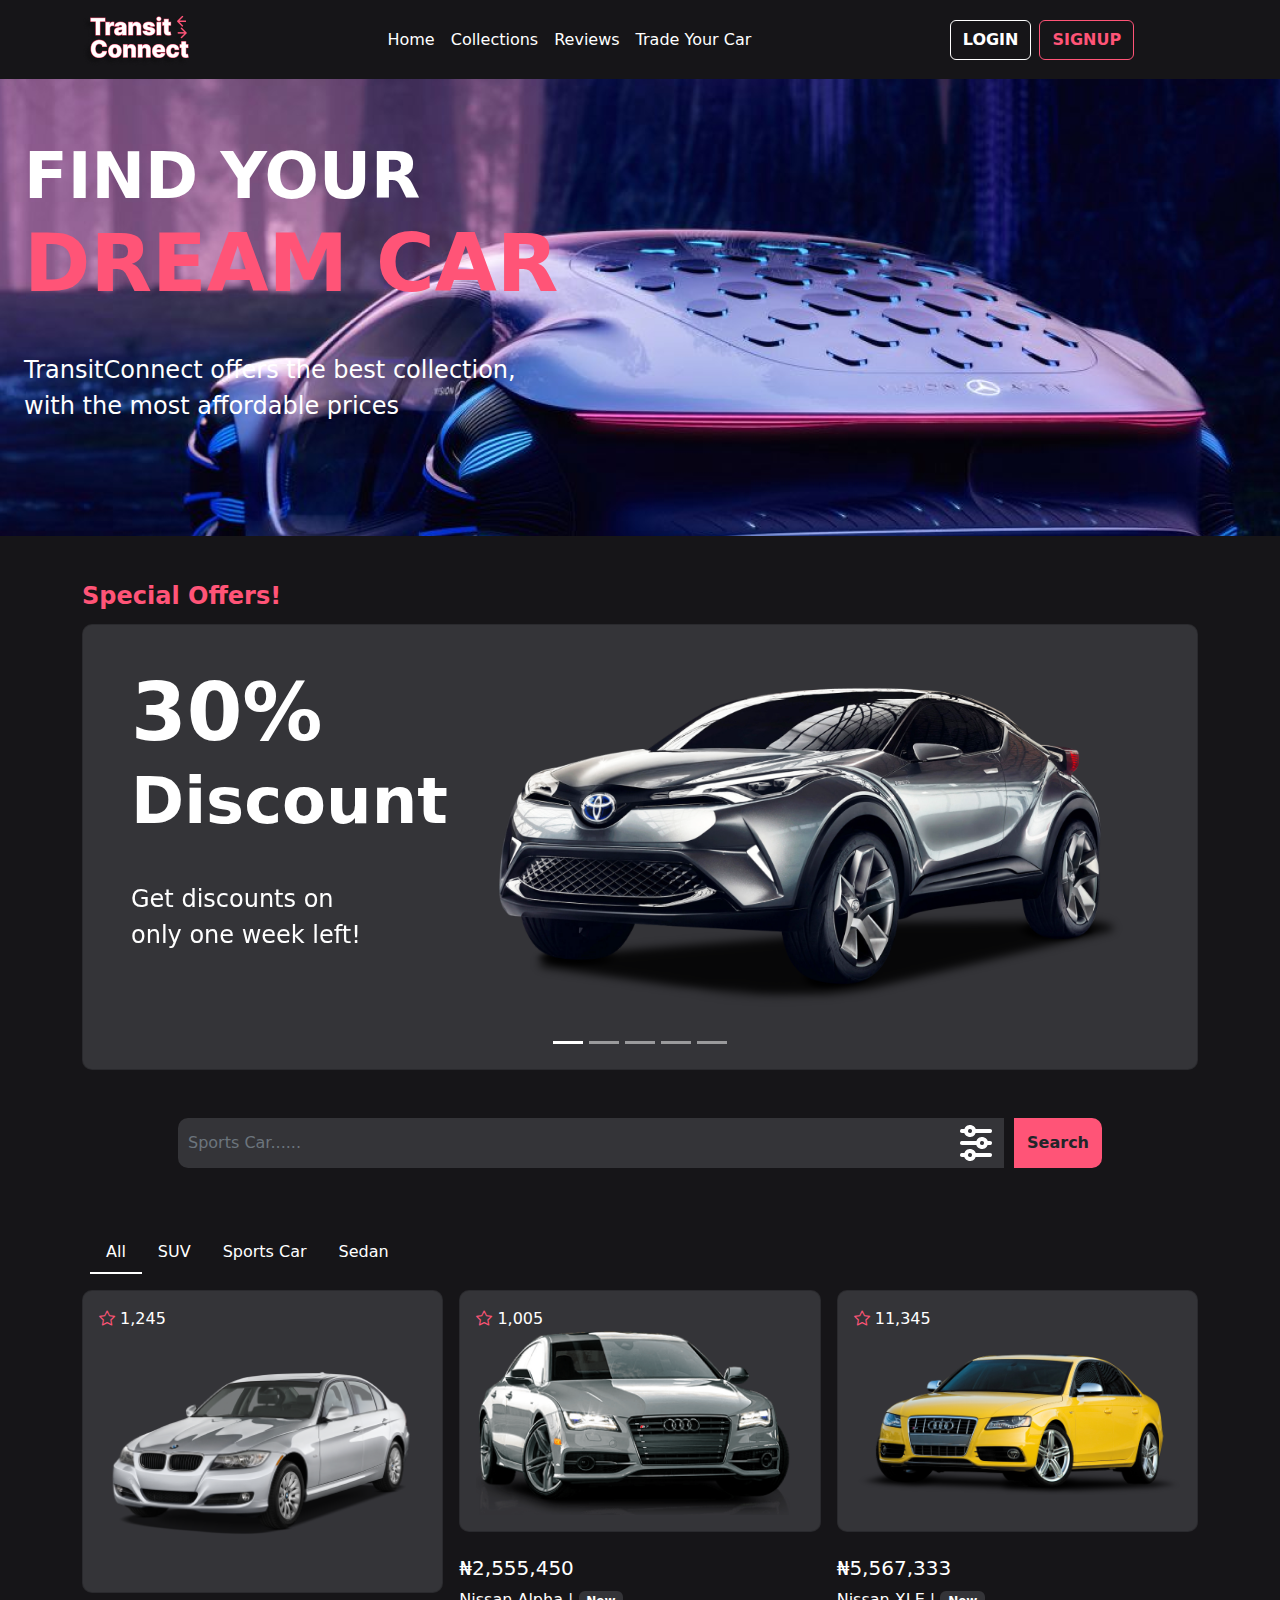
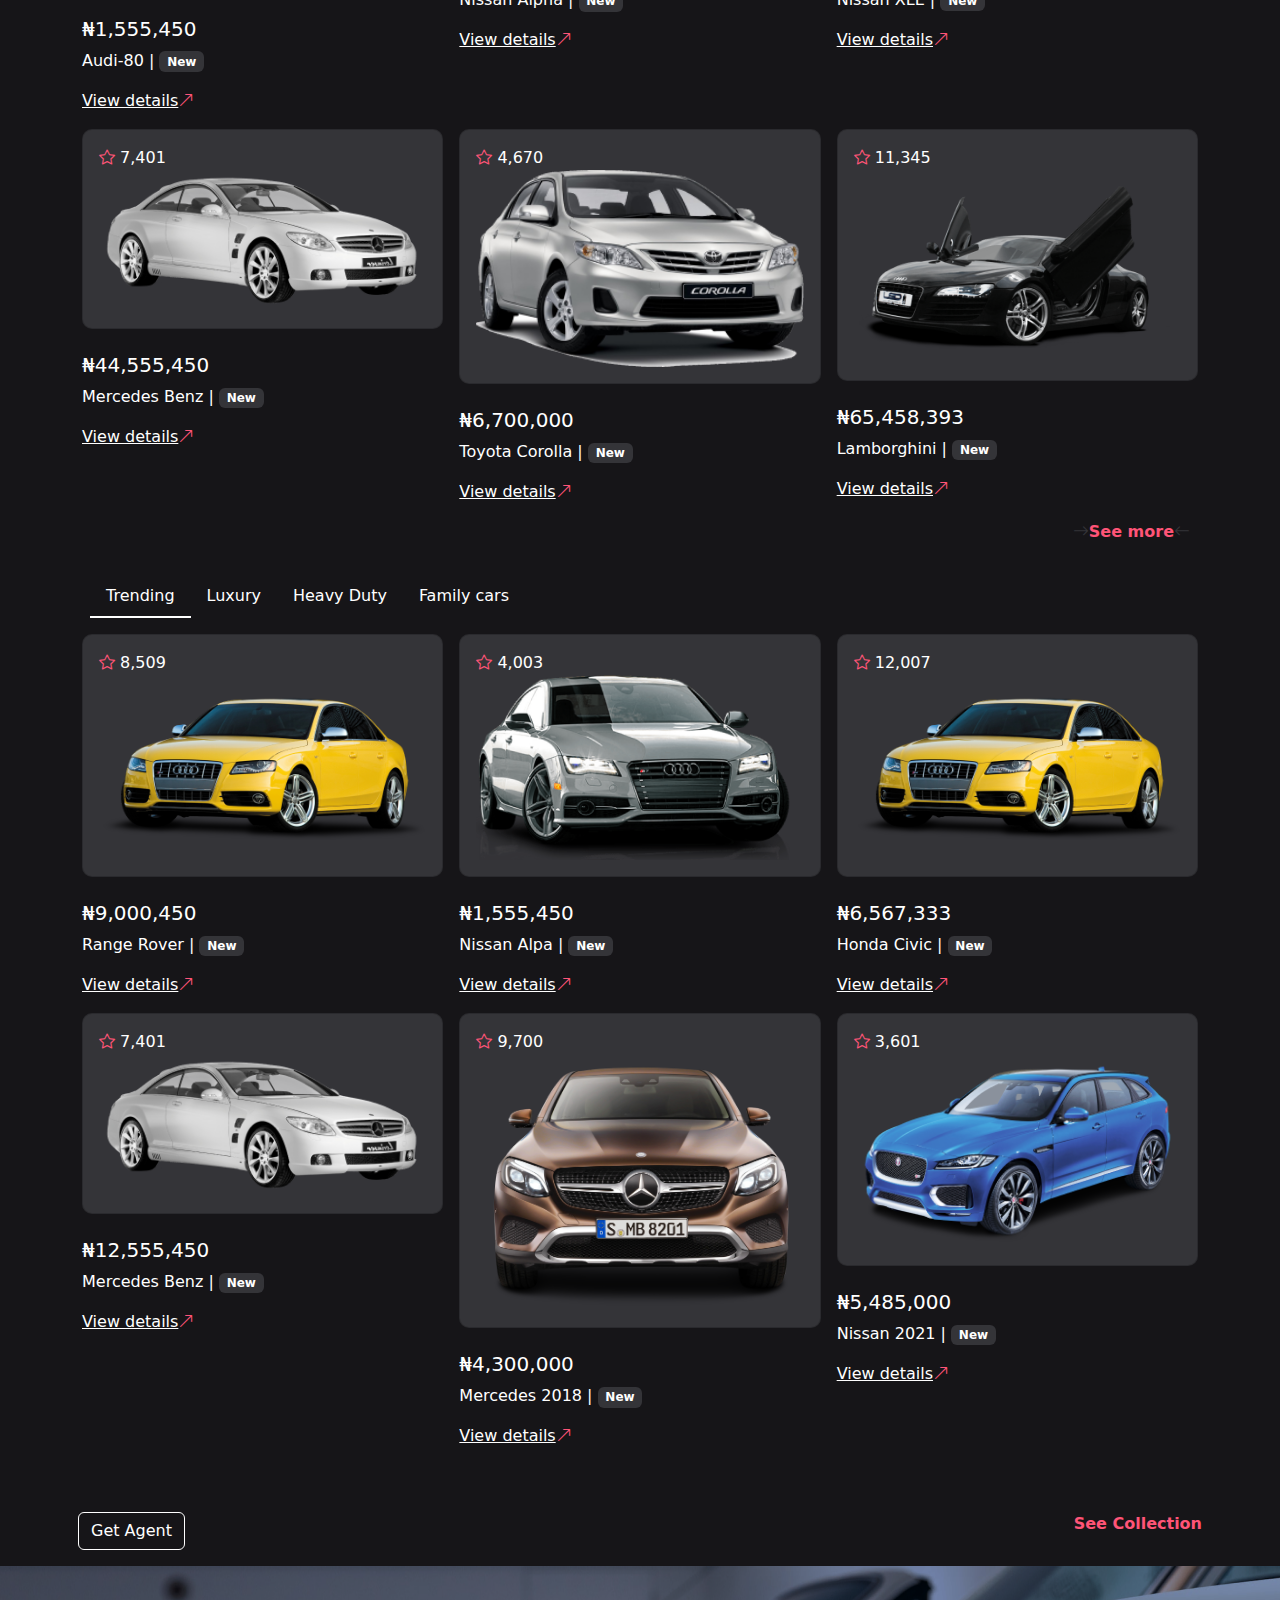
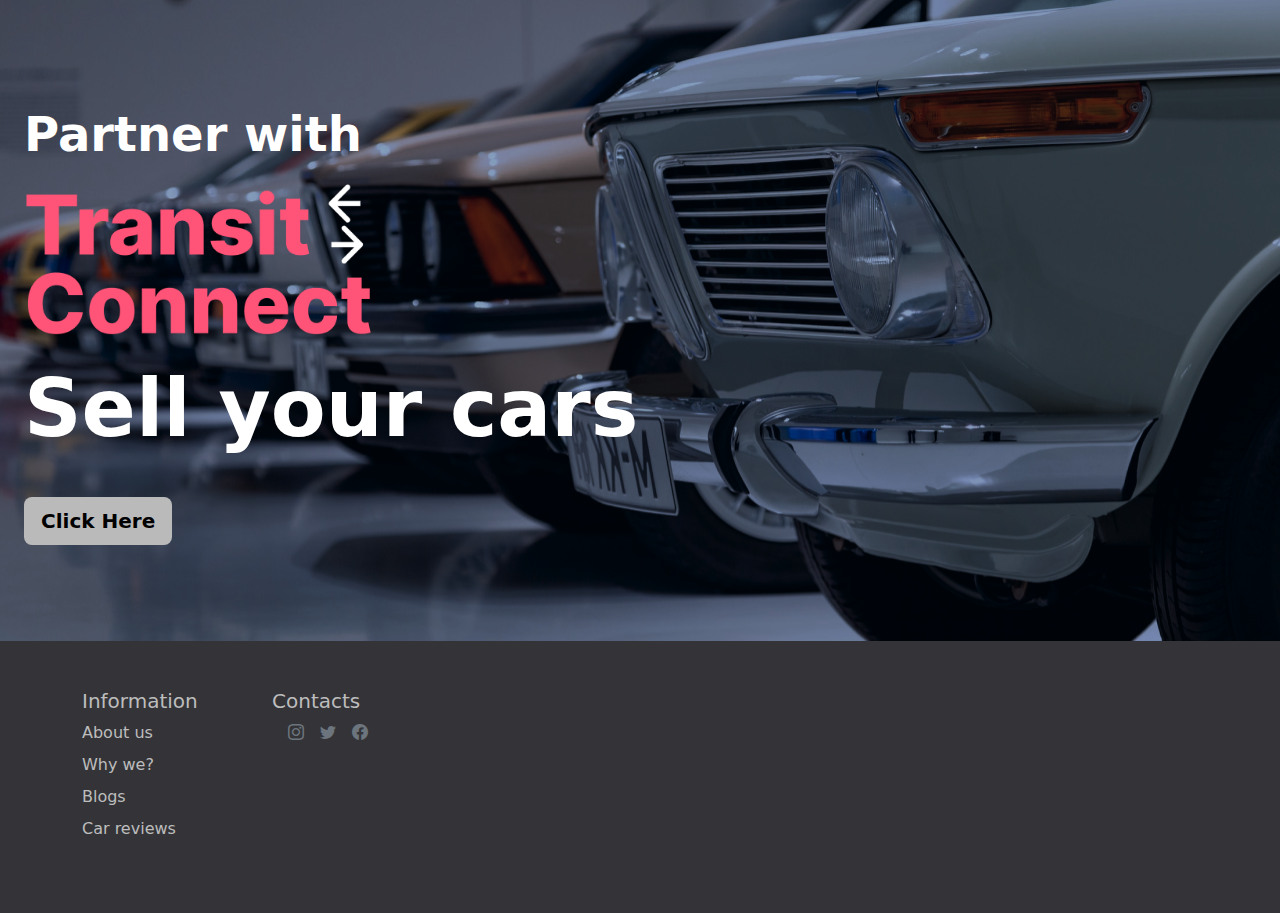
<file: index.html>
<!DOCTYPE html>
<html lang="en">

<head>
    <meta charset="UTF-8">
    <meta http-equiv="X-UA-Compatible" content="IE=edge">
    <meta name="viewport" content="width=device-width, initial-scale=1.0">
    <link href="assets/dist/css/bootstrap.min.css" rel="stylesheet" />
    <script src="assets/dist/js/bootstrap.bundle.min.js"></script>
    <link rel="icon" href="./assets/static/images/logo.png">
    <link rel="stylesheet" href="https://cdn.jsdelivr.net/npm/bootstrap-icons@1.10.2/font/bootstrap-icons.css">
    <link rel="stylesheet" href="./assets/style.css">
    <title>Transit Connect | Landing Page</title>
</head>

<body>

    <div class="header">
        <nav class="navbar navbar-expand-lg navbar-dark fixed-top" aria-label="Offcanvas navbar large">
            <div class="container">
                <div class="navbar-brand"><img src="./assets/static/images/logo.png" alt=""></div>
                <button class="navbar-toggler" type="button" data-bs-toggle="offcanvas"
                    data-bs-target="#offcanvasNavbar2" aria-controls="offcanvasNavbar2">
                    <span class="navbar-toggler-icon"></span>
                </button>
                <div class="offcanvas offcanvas-end" tabindex="-1" id="offcanvasNavbar2"
                    aria-labelledby="offcanvasNavbar2Label">
                    <div class="offcanvas-header">
                        <h5 class="offcanvas-title" id="offcanvasNavbar2Label">Transit Connect</h5>
                        <button type="button" class="btn-close btn-close-white" data-bs-dismiss="offcanvas"
                            aria-label="Close"></button>
                    </div>
                    <div class="offcanvas-body">
                        <ul class="navbar-nav justify-content-md-center flex-grow-1 pe-3">
                            <li class="nav-item">
                                <a class="nav-link" href="#">Home</a>
                            </li>
                            <li class="nav-item">
                                <a class="nav-link" href="#">Collections</a>
                            </li>
                            <li class="nav-item">
                                <a class="nav-link" href="#">Reviews</a>
                            </li>
                            <li class="nav-item">
                                <a class="nav-link" href="#">Trade Your Car</a>
                            </li>
                        </ul>
                        <div class="col-md-3 d-flex mt-3 mt-lg-0 text-end">
                            <button type="button" class="btn white-outline me-2 fw-bold">LOGIN</button>
                            <button type="button" class="btn pink-outline fw-bold">SIGNUP</button>
                        </div>
                    </div>
                </div>
            </div>
        </nav>
    </div>

    <div class="container-fluid w-100 hero col-xl-10 col-xxl-8 px-4 py-5">
        <div class="row align-items-center g-lg-5 py-5">
            <div class="col-lg-7 text-center text-lg-start">
                <h1 class="display-3 fw-bold lh-1 mb-3 mt-5">FIND YOUR</h1>
                <h1 class="display-1 fw-bold lh-1 mb-3 pink">DREAM CAR</h1>
                <p class="col-lg-10 fs-4 mt-5">TransitConnect offers the best collection,<br>with the most affordable
                    prices</p>
            </div>

            <!-- <div class="col-md-10 mx-auto col-lg-5"></div> -->

        </div>
    </div>

    <div class="container">
        <h4 class="fw-bold lh-1 mb-3 pink mt-5">Special Offers!</h4>

        <div id="carouselExampleIndicators" class="carousel slide" data-bs-ride="true">
            <div class="carousel-indicators">
                <button type="button" data-bs-target="#carouselExampleIndicators" data-bs-slide-to="0" class="active"
                    aria-current="true" aria-label="Slide 1"></button>
                <button type="button" data-bs-target="#carouselExampleIndicators" data-bs-slide-to="1"
                    aria-label="Slide 2"></button>
                <button type="button" data-bs-target="#carouselExampleIndicators" data-bs-slide-to="2"
                    aria-label="Slide 3"></button>
                <button type="button" data-bs-target="#carouselExampleIndicators" data-bs-slide-to="3"
                    aria-label="Slide 4"></button>
                <button type="button" data-bs-target="#carouselExampleIndicators" data-bs-slide-to="4"
                    aria-label="Slide 5"></button>
            </div>
            <div class="carousel-inner">
                <div class="carousel-item active">
                    <div class="card card-body card-container p-5">
                        <div class="row">
                            <div class="col-sm-4">
                                <h1 class="display-1 fw-bold lh-1 mb-3">30%</h1>
                                <h1 class="display-3 fw-bold lh-1 mb-3">Discount</h1>
                                <p class="col-lg-10 fs-4 mt-5">Get discounts on<br> only one week left!</p>
                            </div>
                            <div class="col-sm-8"> <img src="./assets/static/images/image 1.png" class="d-block w-100"
                                    alt="..."></div>
                        </div>
                    </div>
                </div>
                <div class="carousel-item">
                    <div class="card card-body card-container p-5">
                        <div class="row">
                            <div class="col-sm-4">
                                <h1 class="display-1 fw-bold lh-1 mb-3">30%</h1>
                                <h1 class="display-3 fw-bold lh-1 mb-3">Discount</h1>
                                <p class="col-lg-10 fs-4 mt-5">Get discounts on<br> only one week left!</p>
                            </div>
                            <div class="col-sm-8"> <img src="./assets/static/images/image 1.png" class="d-block w-100"
                                    alt="..."></div>
                        </div>
                    </div>
                </div>
                <div class="carousel-item">
                    <div class="card card-body card-container p-5">
                        <div class="row">
                            <div class="col-sm-4">
                                <h1 class="display-1 fw-bold lh-1 mb-3">30%</h1>
                                <h1 class="display-3 fw-bold lh-1 mb-3">Discount</h1>
                                <p class="col-lg-10 fs-4 mt-5">Get discounts on<br> only one week left!</p>
                            </div>
                            <div class="col-sm-8"> <img src="./assets/static/images/image 1.png" class="d-block w-100"
                                    alt="..."></div>
                        </div>
                    </div>
                </div>
                <div class="carousel-item">
                    <div class="card card-body card-container p-5">
                        <div class="row">
                            <div class="col-sm-4">
                                <h1 class="display-1 fw-bold lh-1 mb-3">30%</h1>
                                <h1 class="display-3 fw-bold lh-1 mb-3">Discount</h1>
                                <p class="col-lg-10 fs-4 mt-5">Get discounts on<br> only one week left!</p>
                            </div>
                            <div class="col-sm-8"> <img src="./assets/static/images/image 1.png" class="d-block w-100"
                                    alt="..."></div>
                        </div>
                    </div>
                </div>
                <div class="carousel-item">
                    <div class="card card-body card-container p-5">
                        <div class="row">
                            <div class="col-sm-4">
                                <h1 class="display-1 fw-bold lh-1 mb-3">30%</h1>
                                <h1 class="display-3 fw-bold lh-1 mb-3">Discount</h1>
                                <p class="col-lg-10 fs-4 mt-5">Get discounts on<br> only one week left!</p>
                            </div>
                            <div class="col-sm-8"> <img src="./assets/static/images/image 1.png" class="d-block w-100"
                                    alt="..."></div>
                        </div>
                    </div>
                </div>
            </div>
            <!-- <button class="carousel-control-prev" type="button" data-bs-target="#carouselExampleIndicators" data-bs-slide="prev">
              <span class="carousel-control-prev-icon" aria-hidden="true"></span>
              <span class="visually-hidden">Previous</span>
            </button>
            <button class="carousel-control-next" type="button" data-bs-target="#carouselExampleIndicators" data-bs-slide="next">
              <span class="carousel-control-next-icon" aria-hidden="true"></span>
              <span class="visually-hidden">Next</span>
            </button> -->
        </div>

        <form class="d-flex m-5 px-5" role="search">
            <!-- <input class="form-control me-2" type="search" placeholder="Sports Car......" aria-label="Search"> -->
            <!-- <span style="background-color: #343438;margin-left: -10px;" ><img class="d-block" src="./assets/static/images/Vector.png" alt=""></span>-->
            <!-- <button class="btn fw-bold" type="submit">Search</button> -->

            <input type="search" class="form-control me-2" placeholder="Sports Car......" aria-label="Search">
                <span class="input-group-text"style="background-color: #343438;margin-left: -20px; border:none; border-radius:0px" ><img class="d-block" src="./assets/static/images/Vector.png" alt=""></span>
                <button class="btn fw-bold" type="submit">Search</button>
            
            </form>

        <header class="d-flex justify-content-start py-3 px-2">
            <ul class="nav">
                <li class="nav-item"><a href="#" class="nav-link ac">All</a></li>
                <li class="nav-item"><a href="#" class="nav-link">SUV</a></li>
                <li class="nav-item"><a href="#" class="nav-link">Sports Car</a></li>
                <li class="nav-item"><a href="#" class="nav-link">Sedan</a></li>
                <!-- <li class="nav-item"><a href="#" class="nav-link">Hat</a></li> -->
            </ul>
        </header>

        <div class="row g-3">
            <div class="col-sm-4">

                <div class="card card-body card-container w-100">
                    <span><i class="bi bi-star pink"></i> 1,245</span>
                    <img class="w-100 d-block" src="./assets/static/images/1-2-car-png-picture 1.png" alt="">
                </div>

                <br>
                <h5>₦1,555,450</h5>
                <p>Audi-80 | <span class="badge">New</span></p>
                <a href="#">View details</a><i class="bi bi-arrow-up-right pink"></i>

            </div>

            <div class="col-sm-4">

                <div class="card card-body card-container w-100">
                    <span><i class="bi bi-star pink"></i> 1,005</span>
                    <img class="w-100 d-block" src="./assets/static/images/5-audi-png-car-image 1.png" alt="">
                </div>

                <br>
                <h5>₦2,555,450</h5>
                <p>Nissan Alpha | <span class="badge">New</span></p>
                <a href="#">View details</a><i class="bi bi-arrow-up-right pink"></i>

            </div>

            <div class="col-sm-4">

                <div class="card card-body card-container w-100">
                    <span><i class="bi bi-star pink"></i> 11,345</span>
                    <img class="w-100 d-block" src="./assets/static/images/9-2-car-high-quality-png 1.png" alt="">
                </div>

                <br>
                <h5>₦5,567,333</h5>
                <p>Nissan XLE | <span class="badge">New</span></p>
                <a href="#">View details</a><i class="bi bi-arrow-up-right pink"></i>

            </div>
            <div class="col-sm-4">

                <div class="card card-body card-container w-100">
                    <span><i class="bi bi-star pink"></i> 7,401</span>
                    <img class="w-100 d-block" src="./assets/static/images/5-2-car-png-pic 1.png" alt="">
                </div>

                <br>
                <h5>₦44,555,450</h5>
                <p>Mercedes Benz | <span class="badge">New</span></p>
                <a href="#">View details</a><i class="bi bi-arrow-up-right pink"></i>

            </div>

            <div class="col-sm-4">

                <div class="card card-body card-container w-100">
                    <span><i class="bi bi-star pink"></i> 4,670</span>
                    <img class="w-100 d-block"
                        src="./assets/static/images/84665-car-2017-corolla-toyota-family-download-free-image 1.png"
                        alt="">
                </div>

                <br>
                <h5>₦6,700,000</h5>
                <p>Toyota Corolla | <span class="badge">New</span></p>
                <a href="#">View details</a><i class="bi bi-arrow-up-right pink"></i>

            </div>

            <div class="col-sm-4">

                <div class="card card-body card-container w-100">
                    <span><i class="bi bi-star pink"></i> 11,345</span>
                    <img class="w-100 d-block" src="./assets/static/images/2-black-r8-audi-png-car-image 1.png" alt="">
                </div>

                <br>
                <h5>₦65,458,393</h5>
                <p>Lamborghini | <span class="badge">New</span></p>
                <a href="#">View details</a><i class="bi bi-arrow-up-right pink"></i>

            </div>
        </div>

        <div class="d-flex justify-content-end py-3 px-2"><i class="bi bi-arrow-right"></i> <a href="#"
                class="pink fw-bold text-decoration-none"> See more </a> <i class="bi bi-arrow-left"></i></div>

        <header class="d-flex justify-content-start py-3 px-2">
            <ul class="nav">
                <li class="nav-item"><a href="#" class="nav-link ac">Trending</a></li>
                <li class="nav-item"><a href="#" class="nav-link">Luxury</a></li>
                <li class="nav-item"><a href="#" class="nav-link">Heavy Duty</a></li>
                <li class="nav-item"><a href="#" class="nav-link">Family cars</a></li>
                <!-- <li class="nav-item"><a href="#" class="nav-link">Hat</a></li> -->
            </ul>
        </header>

        <div class="row g-3">
            <div class="col-sm-4">

                <div class="card card-body card-container w-100">
                    <span><i class="bi bi-star pink"></i> 8,509</span>
                    <img class="w-100 d-block" src="./assets/static/images/9-2-car-high-quality-png 1.png" alt="">
                </div>

                <br>
                <h5>₦9,000,450</h5>
                <p>Range Rover | <span class="badge">New</span></p>
                <a href="#">View details</a><i class="bi bi-arrow-up-right pink"></i>

            </div>

            <div class="col-sm-4">

                <div class="card card-body card-container w-100">
                    <span><i class="bi bi-star pink"></i> 4,003</span>
                    <img class="w-100 d-block" src="./assets/static/images/5-audi-png-car-image 1.png" alt="">
                </div>

                <br>
                <h5>₦1,555,450</h5>
                <p>Nissan Alpa | <span class="badge">New</span></p>
                <a href="#">View details</a><i class="bi bi-arrow-up-right pink"></i>

            </div>

            <div class="col-sm-4">

                <div class="card card-body card-container w-100">
                    <span><i class="bi bi-star pink"></i> 12,007</span>
                    <img class="w-100 d-block" src="./assets/static/images/9-2-car-high-quality-png 1.png" alt="">
                </div>

                <br>
                <h5>₦6,567,333</h5>
                <p>Honda Civic | <span class="badge">New</span></p>
                <a href="#">View details</a><i class="bi bi-arrow-up-right pink"></i>

            </div>
            <div class="col-sm-4">

                <div class="card card-body card-container w-100">
                    <span><i class="bi bi-star pink"></i> 7,401</span>
                    <img class="w-100 d-block" src="./assets/static/images/5-2-car-png-pic 1.png" alt="">
                </div>

                <br>
                <h5>₦12,555,450</h5>
                <p>Mercedes Benz | <span class="badge">New</span></p>
                <a href="#">View details</a><i class="bi bi-arrow-up-right pink"></i>

            </div>

            <div class="col-sm-4">

                <div class="card card-body card-container w-100">
                    <span><i class="bi bi-star pink"></i> 9,700</span>
                    <img class="w-100 d-block" src="./assets/static/images/car-9304 2-1.png" alt="">
                </div>

                <br>
                <h5>₦4,300,000</h5>
                <p>Mercedes 2018 | <span class="badge">New</span></p>
                <a href="#">View details</a><i class="bi bi-arrow-up-right pink"></i>

            </div>

            <div class="col-sm-4">

                <div class="card card-body card-container w-100">
                    <span><i class="bi bi-star pink"></i> 3,601</span>
                    <img class="w-100 d-block" src="./assets/static/images/car-9312 1.png" alt="">
                </div>

                <br>
                <h5>₦5,485,000</h5>
                <p>Nissan 2021 | <span class="badge">New</span></p>
                <a href="#">View details</a><i class="bi bi-arrow-up-right pink"></i>

            </div>
        </div>

        <div class="row mt-5">
            <div class="col-sm-6 d-flex justify-content-start py-3 px-2">
                <a href="#" class="btn white-outline">Get Agent</a>
            </div>
            <div class="col-sm-6 d-flex justify-content-end py-3 px-2"><a href="#"
                    class="pink fw-bolder text-decoration-none">See Collection</a></div>
        </div>
    </div>

    <div class="container-fluid w-100 bt-hero col-xl-10 col-xxl-8 px-4 py-5">
        <div class="row align-items-center g-lg-5 py-5">
            <div class="col-lg-7 text-center text-lg-start">
                <h1 class="display-5 fw-bold lh-1 mb-3 mt-5">Partner with</h1>
                <img src="./assets/static/images/logo (2).png" class="logo-2 d-block" alt="">
                <h1 class="display-1 fw-bold lh-1 mb-5 mt-3">Sell your cars</h1>
                <a href="#" class="btn btn-lg n-b fw-bolder">Click Here</a>
            </div>

            <!-- <div class="col-md-10 mx-auto col-lg-5"></div> -->

        </div>
    </div>

    <footer class="py-5">
        <div class="container">
            <div class="row">
                <div class="col-6 col-md-2 mb-3">
                    <h5>Information</h5>
                    <ul class="nav flex-column">
                        <li class="nav-item mb-2"><a href="#" class="nav-link p-0">About us</a></li>
                        <li class="nav-item mb-2"><a href="#" class="nav-link p-0">Why we?</a></li>
                        <li class="nav-item mb-2"><a href="#" class="nav-link p-0">Blogs</a></li>
                        <li class="nav-item mb-2"><a href="#" class="nav-link p-0">Car reviews</a></li>
                    </ul>
                </div>

                <div class="col-6 col-md-2 mb-3">
                    <h5>Contacts</h5>
                    <ul class="list-unstyled d-flex">
                        <li class="ms-3"><a class="p-0" href="#"><i class="bi bi-instagram text-secondary"></i></a></li>
                        <li class="ms-3"><a class="p-0" href="#"><i class="bi bi-twitter text-secondary"></i></li>
                        <li class="ms-3"><a class="p-0" href="#"><i class="bi bi-facebook text-secondary"></i></li>
                    </ul>
                </div>
            </div>
        </div>
    </footer>
</body>

</html>
</file>
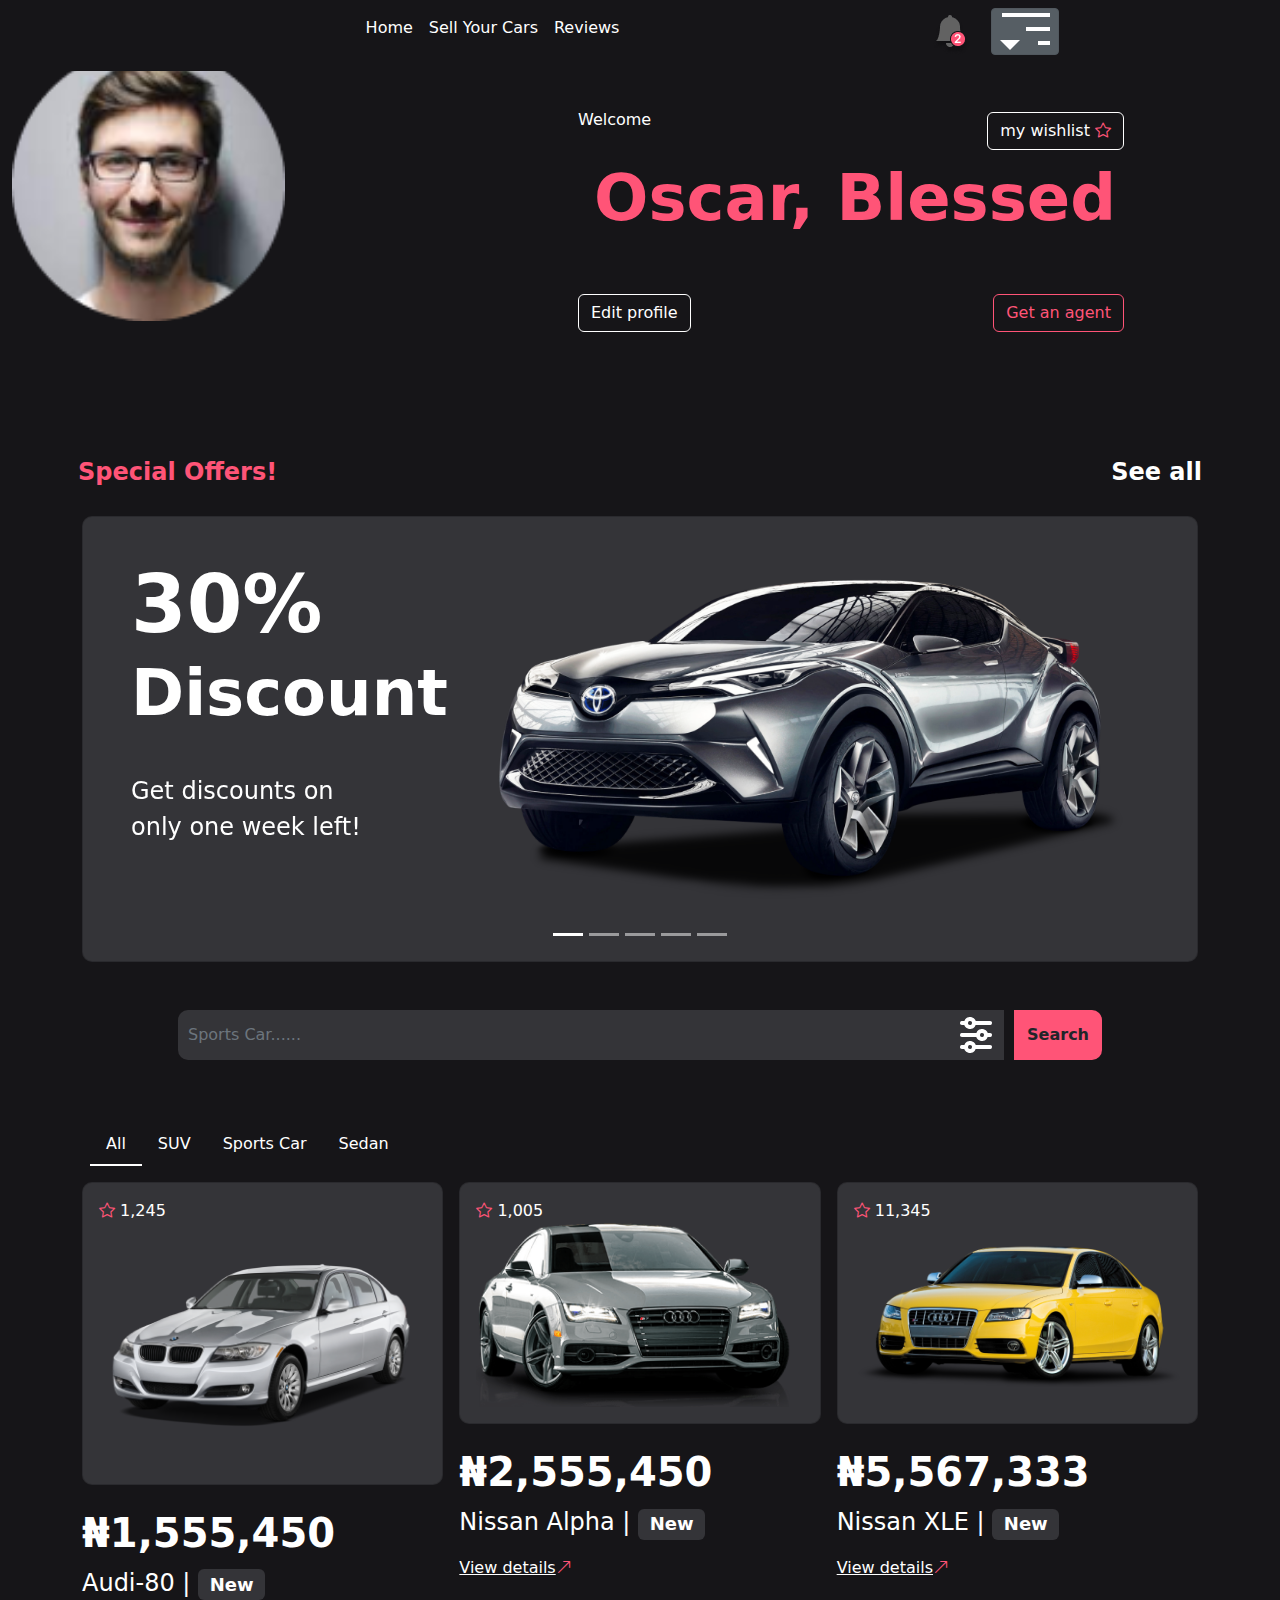
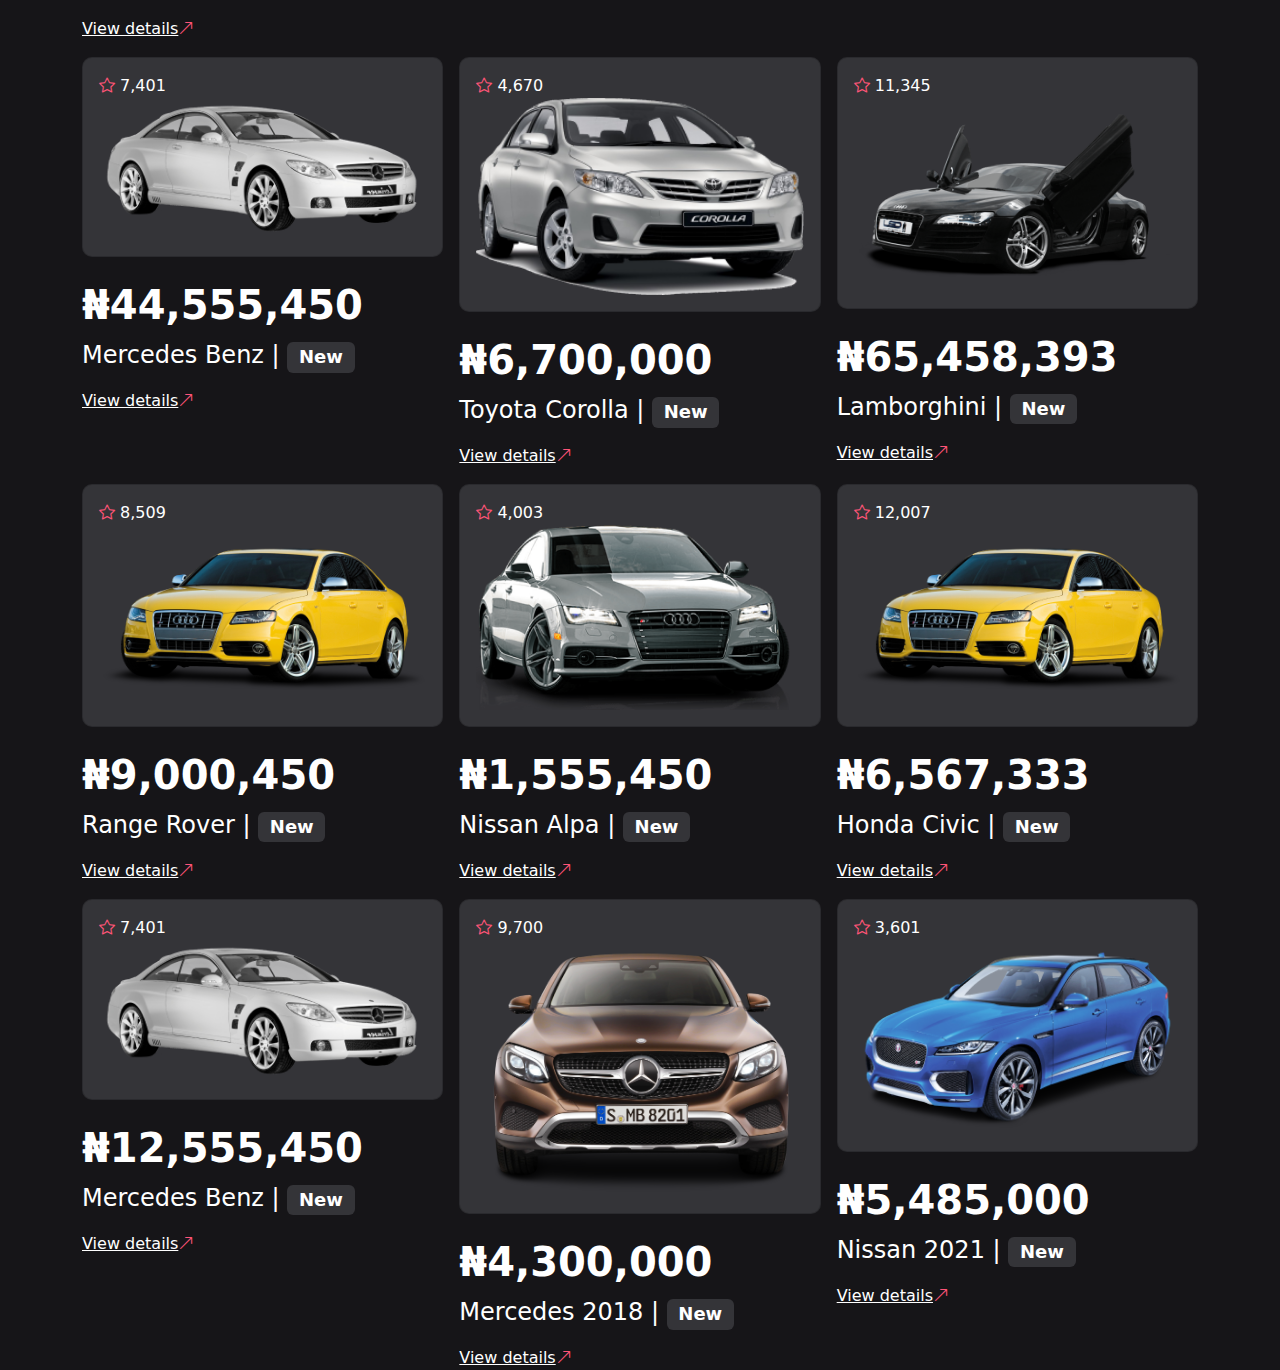
<file: assets/templates/buyer-profile.html>
<!DOCTYPE html>
<html lang="en">

<head>
    <meta charset="UTF-8">
    <meta http-equiv="X-UA-Compatible" content="IE=edge">
    <meta name="viewport" content="width=device-width, initial-scale=1.0">
    <link href="../dist/css/bootstrap.min.css" rel="stylesheet" />
    <script src="../dist/js/bootstrap.bundle.min.js"></script>
    <link rel="icon" href="../static/images/logo.png">
    <link rel="stylesheet" href="https://cdn.jsdelivr.net/npm/bootstrap-icons@1.10.2/font/bootstrap-icons.css">
    <link rel="stylesheet" href="../style.css">
    <title>Transit Connect | Buyer Profile</title>
</head>

<body>

    <div class="header mb-5">
        <nav class="navbar navbar-expand-lg navbar-dark fixed-top" aria-label="Offcanvas navbar large">
            <div class="container">
                <button class="navbar-toggler" type="button" data-bs-toggle="offcanvas"
                    data-bs-target="#offcanvasNavbar2" aria-controls="offcanvasNavbar2">
                    <span class="navbar-toggler-icon"></span>
                </button>
                <div class="offcanvas offcanvas-end" tabindex="-1" id="offcanvasNavbar2"
                    aria-labelledby="offcanvasNavbar2Label">
                    <div class="offcanvas-header">
                        <h5 class="offcanvas-title" id="offcanvasNavbar2Label">Transit Connect</h5>
                        <button type="button" class="btn-close btn-close-white" data-bs-dismiss="offcanvas"
                            aria-label="Close"></button>
                    </div>
                    <div class="offcanvas-body">
                        <ul class="navbar-nav justify-content-md-center flex-grow-1 pe-3">
                            <li class="nav-item">
                                <a class="nav-link" href="#">Home</a>
                            </li>
                            <li class="nav-item">
                                <a class="nav-link" href="#">Sell Your Cars</a>
                            </li>
                            <li class="nav-item">
                                <a class="nav-link" href="#">Reviews</a>
                            </li>
                        </ul>
                        <div class="col-md-3 d-flex mt-3 mt-lg-0 text-end">
                            <button type="button" class="btn me-2"><img src="../static/images/notification.png"
                                    alt=""></button>
                            <div class="dropdown">
                                <button class="btn btn-secondary btn-sm show" type="button" data-bs-toggle="dropdown"
                                    aria-expanded="true">
                                    <img class="drop" src="../static/images/Group 30.png" alt="">
                                </button>
                                <ul class="dropdown-menu" data-popper-placement="bottom-start"
                                    style="position: absolute; inset: 0px auto auto 0px; margin: 0px; transform: translate3d(0px, 33px, 0px);">
                                    <li>
                                        <h6 class="dropdown-header">Dropdown header</h6>
                                    </li>
                                    <li><a class="dropdown-item" href="#">Action</a></li>
                                    <li><a class="dropdown-item" href="#">Another action</a></li>
                                    <li><a class="dropdown-item" href="#">Something else here</a></li>
                                    <li>
                                        <hr class="dropdown-divider">
                                    </li>
                                    <li><a class="dropdown-item" href="#">Separated link</a></li>
                                </ul>
                            </div>
                        </div>
                    </div>
                </div>
            </div>
        </nav>
    </div>

    <div class="text-center container m-0">
        <div class="row">
            <div class="col-sm-6"><img src="../static/images/Mask group.png" class="w-50 d-block" alt=""></div>
            <div class="col-sm-6">

                <div class="row mt-5">
                    <div class="col-sm-6 d-flex justify-content-start py-3 px-2">
                        <p class="lh-1">Welcome</p>
                    </div>
                    <div class="col-sm-6 d-flex justify-content-end py-3 px-2">
                        <button type="button" class="btn white-outline me-2">my wishlist <i
                                class="bi bi-star pink"></i></button>

                    </div>
                </div>

                <h1 class="display-3 fw-bold lh-1 pink">Oscar, Blessed</h1>

                <div class="row mt-5">
                    <div class="col-sm-6 d-flex justify-content-start py-3 px-2">
                        <button type="button" class="btn white-outline me-2">Edit profile</button>
                    </div>
                    <div class="col-sm-6 d-flex justify-content-end py-3 px-2">
                        <button type="button" class="btn pink-outline me-2">Get an agent</button>

                    </div>
                </div>

            </div>
        </div>
    </div>

    <div class="container">

        <div class="row mt-5">
            <div class="col-sm-6 d-flex justify-content-start py-3 px-2">
                <h4 class="fw-bold lh-1 mb-3 pink mt-5">Special Offers!</h4>
            </div>
            <div class="col-sm-6 d-flex justify-content-end py-3 px-2">
                <h4 class="fw-bold lh-1 mb-3 mt-5">See all</h4>

            </div>
        </div>

        <div id="carouselExampleIndicators" class="carousel slide" data-bs-ride="true">
            <div class="carousel-indicators">
                <button type="button" data-bs-target="#carouselExampleIndicators" data-bs-slide-to="0" class="active"
                    aria-current="true" aria-label="Slide 1"></button>
                <button type="button" data-bs-target="#carouselExampleIndicators" data-bs-slide-to="1"
                    aria-label="Slide 2"></button>
                <button type="button" data-bs-target="#carouselExampleIndicators" data-bs-slide-to="2"
                    aria-label="Slide 3"></button>
                <button type="button" data-bs-target="#carouselExampleIndicators" data-bs-slide-to="3"
                    aria-label="Slide 4"></button>
                <button type="button" data-bs-target="#carouselExampleIndicators" data-bs-slide-to="4"
                    aria-label="Slide 5"></button>
            </div>
            <div class="carousel-inner">
                <div class="carousel-item active">
                    <div class="card card-body card-container p-5">
                        <div class="row">
                            <div class="col-sm-4">
                                <h1 class="display-1 fw-bold lh-1 mb-3">30%</h1>
                                <h1 class="display-3 fw-bold lh-1 mb-3">Discount</h1>
                                <p class="col-lg-10 fs-4 mt-5">Get discounts on<br> only one week left!</p>
                            </div>
                            <div class="col-sm-8"> <img src="../static/images/image 1.png" class="d-block w-100"
                                    alt="..."></div>
                        </div>
                    </div>
                </div>
                <div class="carousel-item">
                    <div class="card card-body card-container p-5">
                        <div class="row">
                            <div class="col-sm-4">
                                <h1 class="display-1 fw-bold lh-1 mb-3">30%</h1>
                                <h1 class="display-3 fw-bold lh-1 mb-3">Discount</h1>
                                <p class="col-lg-10 fs-4 mt-5">Get discounts on<br> only one week left!</p>
                            </div>
                            <div class="col-sm-8"> <img src="../static/images/image 1.png" class="d-block w-100"
                                    alt="..."></div>
                        </div>
                    </div>
                </div>
                <div class="carousel-item">
                    <div class="card card-body card-container p-5">
                        <div class="row">
                            <div class="col-sm-4">
                                <h1 class="display-1 fw-bold lh-1 mb-3">30%</h1>
                                <h1 class="display-3 fw-bold lh-1 mb-3">Discount</h1>
                                <p class="col-lg-10 fs-4 mt-5">Get discounts on<br> only one week left!</p>
                            </div>
                            <div class="col-sm-8"> <img src="../static/images/image 1.png" class="d-block w-100"
                                    alt="..."></div>
                        </div>
                    </div>
                </div>
                <div class="carousel-item">
                    <div class="card card-body card-container p-5">
                        <div class="row">
                            <div class="col-sm-4">
                                <h1 class="display-1 fw-bold lh-1 mb-3">30%</h1>
                                <h1 class="display-3 fw-bold lh-1 mb-3">Discount</h1>
                                <p class="col-lg-10 fs-4 mt-5">Get discounts on<br> only one week left!</p>
                            </div>
                            <div class="col-sm-8"> <img src="../static/images/image 1.png" class="d-block w-100"
                                    alt="..."></div>
                        </div>
                    </div>
                </div>
                <div class="carousel-item">
                    <div class="card card-body card-container p-5">
                        <div class="row">
                            <div class="col-sm-4">
                                <h1 class="display-1 fw-bold lh-1 mb-3">30%</h1>
                                <h1 class="display-3 fw-bold lh-1 mb-3">Discount</h1>
                                <p class="col-lg-10 fs-4 mt-5">Get discounts on<br> only one week left!</p>
                            </div>
                            <div class="col-sm-8"> <img src="../static/images/image 1.png" class="d-block w-100"
                                    alt="..."></div>
                        </div>
                    </div>
                </div>
            </div>
        </div>

        <form class="d-flex m-5 px-5" role="search">
            <!-- <input class="form-control me-2" type="search" placeholder="Sports Car......" aria-label="Search"> -->
            <!-- <span style="background-color: #343438;margin-left: -10px;" ><img class="d-block" src="../static/images/Vector.png" alt=""></span>-->
            <!-- <button class="btn fw-bold" type="submit">Search</button> -->

            <input type="search" class="form-control me-2" placeholder="Sports Car......" aria-label="Search">
            <span class="input-group-text"
                style="background-color: #343438;margin-left: -20px; border:none; border-radius:0px"><img
                    class="d-block" src="../static/images/Vector.png" alt=""></span>
            <button class="btn fw-bold" type="submit">Search</button>
        </form>

        <header class="d-flex justify-content-start py-3 px-2">
            <ul class="nav">
                <li class="nav-item"><a href="#" class="nav-link ac">All</a></li>
                <li class="nav-item"><a href="#" class="nav-link">SUV</a></li>
                <li class="nav-item"><a href="#" class="nav-link">Sports Car</a></li>
                <li class="nav-item"><a href="#" class="nav-link">Sedan</a></li>
                <!-- <li class="nav-item"><a href="#" class="nav-link">Hat</a></li> -->
            </ul>
        </header>

        <div class="row g-3">
            <div class="col-sm-4">

                <div class="card card-body card-container w-100">
                    <span><i class="bi bi-star pink"></i> 1,245</span>
                    <img class="w-100 d-block" src="../static/images/1-2-car-png-picture 1.png" alt="">
                </div>

                <br>
                <h5 class="display-6 fw-bold">₦1,555,450</h5>
                <p class="fs-4">Audi-80 | <span class="badge">New</span></p>
                <a href="#">View details</a><i class="bi bi-arrow-up-right pink"></i>

            </div>

            <div class="col-sm-4">

                <div class="card card-body card-container w-100">
                    <span><i class="bi bi-star pink"></i> 1,005</span>
                    <img class="w-100 d-block" src="../static/images/5-audi-png-car-image 1.png" alt="">
                </div>

                <br>
                <h5 class="display-6 fw-bold">₦2,555,450</h5>
                <p class="fs-4">Nissan Alpha | <span class="badge">New</span></p>
                <a href="#">View details</a><i class="bi bi-arrow-up-right pink"></i>

            </div>

            <div class="col-sm-4">

                <div class="card card-body card-container w-100">
                    <span><i class="bi bi-star pink"></i> 11,345</span>
                    <img class="w-100 d-block" src="../static/images/9-2-car-high-quality-png 1.png" alt="">
                </div>

                <br>
                <h5 class="display-6 fw-bold">₦5,567,333</h5>
                <p class="fs-4">Nissan XLE | <span class="badge">New</span></p>
                <a href="#">View details</a><i class="bi bi-arrow-up-right pink"></i>

            </div>
            <div class="col-sm-4">

                <div class="card card-body card-container w-100">
                    <span><i class="bi bi-star pink"></i> 7,401</span>
                    <img class="w-100 d-block" src="../static/images/5-2-car-png-pic 1.png" alt="">
                </div>

                <br>
                <h5 class="display-6 fw-bold">₦44,555,450</h5>
                <p class="fs-4">Mercedes Benz | <span class="badge">New</span></p>
                <a href="#">View details</a><i class="bi bi-arrow-up-right pink"></i>

            </div>

            <div class="col-sm-4">

                <div class="card card-body card-container w-100">
                    <span><i class="bi bi-star pink"></i> 4,670</span>
                    <img class="w-100 d-block"
                        src="../static/images/84665-car-2017-corolla-toyota-family-download-free-image 1.png" alt="">
                </div>

                <br>
                <h5 class="display-6 fw-bold">₦6,700,000</h5>
                <p class="fs-4">Toyota Corolla | <span class="badge">New</span></p>
                <a href="#">View details</a><i class="bi bi-arrow-up-right pink"></i>

            </div>

            <div class="col-sm-4">

                <div class="card card-body card-container w-100">
                    <span><i class="bi bi-star pink"></i> 11,345</span>
                    <img class="w-100 d-block" src="../static/images/2-black-r8-audi-png-car-image 1.png" alt="">
                </div>

                <br>
                <h5 class="display-6 fw-bold">₦65,458,393</h5>
                <p class="fs-4">Lamborghini | <span class="badge">New</span></p>
                <a href="#">View details</a><i class="bi bi-arrow-up-right pink"></i>

            </div>

            <div class="col-sm-4">

                <div class="card card-body card-container w-100">
                    <span><i class="bi bi-star pink"></i> 8,509</span>
                    <img class="w-100 d-block" src="../static/images/9-2-car-high-quality-png 1.png" alt="">
                </div>

                <br>
                <h5 class="display-6 fw-bold">₦9,000,450</h5>
                <p class="fs-4">Range Rover | <span class="badge">New</span></p>
                <a href="#">View details</a><i class="bi bi-arrow-up-right pink"></i>

            </div>

            <div class="col-sm-4">

                <div class="card card-body card-container w-100">
                    <span><i class="bi bi-star pink"></i> 4,003</span>
                    <img class="w-100 d-block" src="../static/images/5-audi-png-car-image 1.png" alt="">
                </div>

                <br>
                <h5 class="display-6 fw-bold">₦1,555,450</h5>
                <p class="fs-4">Nissan Alpa | <span class="badge">New</span></p>
                <a href="#">View details</a><i class="bi bi-arrow-up-right pink"></i>

            </div>

            <div class="col-sm-4">

                <div class="card card-body card-container w-100">
                    <span><i class="bi bi-star pink"></i> 12,007</span>
                    <img class="w-100 d-block" src="../static/images/9-2-car-high-quality-png 1.png" alt="">
                </div>

                <br>
                <h5 class="display-6 fw-bold">₦6,567,333</h5>
                <p class="fs-4">Honda Civic | <span class="badge">New</span></p>
                <a href="#">View details</a><i class="bi bi-arrow-up-right pink"></i>

            </div>
            <div class="col-sm-4">

                <div class="card card-body card-container w-100">
                    <span><i class="bi bi-star pink"></i> 7,401</span>
                    <img class="w-100 d-block" src="../static/images/5-2-car-png-pic 1.png" alt="">
                </div>

                <br>
                <h5 class="display-6 fw-bold">₦12,555,450</h5>
                <p class="fs-4">Mercedes Benz | <span class="badge">New</span></p>
                <a href="#">View details</a><i class="bi bi-arrow-up-right pink"></i>

            </div>

            <div class="col-sm-4">

                <div class="card card-body card-container w-100">
                    <span><i class="bi bi-star pink"></i> 9,700</span>
                    <img class="w-100 d-block" src="../static/images/car-9304 2-1.png" alt="">
                </div>

                <br>
                <h5 class="display-6 fw-bold">₦4,300,000</h5>
                <p class="fs-4">Mercedes 2018 | <span class="badge">New</span></p>
                <a href="#">View details</a><i class="bi bi-arrow-up-right pink"></i>

            </div>

            <div class="col-sm-4">

                <div class="card card-body card-container w-100">
                    <span><i class="bi bi-star pink"></i> 3,601</span>
                    <img class="w-100 d-block" src="../static/images/car-9312 1.png" alt="">
                </div>

                <br>
                <h5 class="display-6 fw-bold">₦5,485,000</h5>
                <p class="fs-4">Nissan 2021 | <span class="badge">New</span></p>
                <a href="#">View details</a><i class="bi bi-arrow-up-right pink"></i>

            </div>
        </div>
    </div>

</body>

</html>
</file>
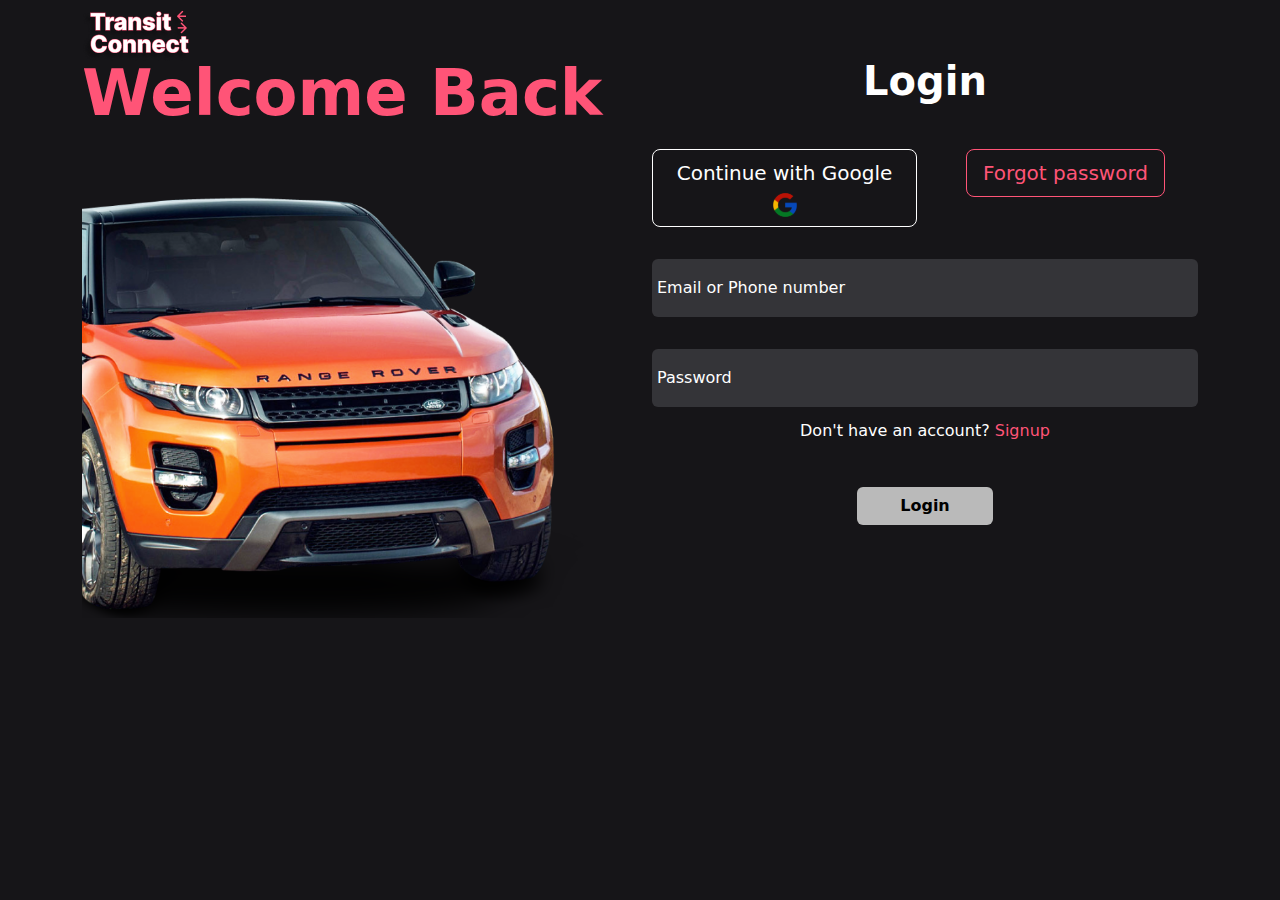
<file: assets/templates/login.html>
<!DOCTYPE html>
<html lang="en">
<head>
    <meta charset="UTF-8">
    <meta http-equiv="X-UA-Compatible" content="IE=edge">
    <meta name="viewport" content="width=device-width, initial-scale=1.0">
    <link href="../dist/css/bootstrap.min.css" rel="stylesheet" />
    <script src="../dist/js/bootstrap.bundle.min.js"></script>
    <link rel="icon" href="../static/images/logo.png">
    <link rel="stylesheet" href="https://cdn.jsdelivr.net/npm/bootstrap-icons@1.10.2/font/bootstrap-icons.css">
    <link rel="stylesheet" href="../style.css">
    <title>Transit Connect | Login</title>
</head>
<body>
    
    <div class="container">

        <img src="../static/images/logo.png" alt="" class="d-block mt-2">

        <div class="row">

            <div class="col-sm-6">
                <h1 class="display-3 fw-bold lh-1 pink">Welcome Back</h1>
    
                <img src="../static/images/car-9290 2.png" class="d-block w-100" alt="">
            </div>
            <div class="col-sm-6 text-center">
    
                <p class="lh-1 display-6 fw-bold mb-5">Login</p>
    
                <form class="row g-3">
                    <div class="col-sm-6">
                        <a href="#" class="white-outline btn btn-lg">Continue with Google <img src="../static/images/google-logo.svg" class="" alt="..."></a>
                    </div>
                    <div class="col-sm-6">
                        <a href="#" class="pink-outline btn btn-lg">Forgot password</a>
                    </div>
                    <div class="col-sm-6"></div>
                    <div class="form-floating col-sm-12 mb-3">
                      <input type="email" class="form-control" id="floatingInput" placeholder="Email or Phone number">
                      <label for="floatingInput">Email or Phone number</label>
                    </div>
                    <div class="form-floating col-sm-12 mb-3">
                      <input type="password" class="form-control" id="floatingPassword" placeholder="Password">
                      <label for="floatingPassword">Password</label>
                    </div>
                  </form>
    
                  <p class="lh-1 mb-5">Don't have an account? <a href="#" class="pink text-decoration-none">Signup</a></p>
    
                  <a href="#" class="btn n-b fw-bold w-25">Login</a>
            </div>
    
        </div>

    </div>

</body>
</html>
</file>
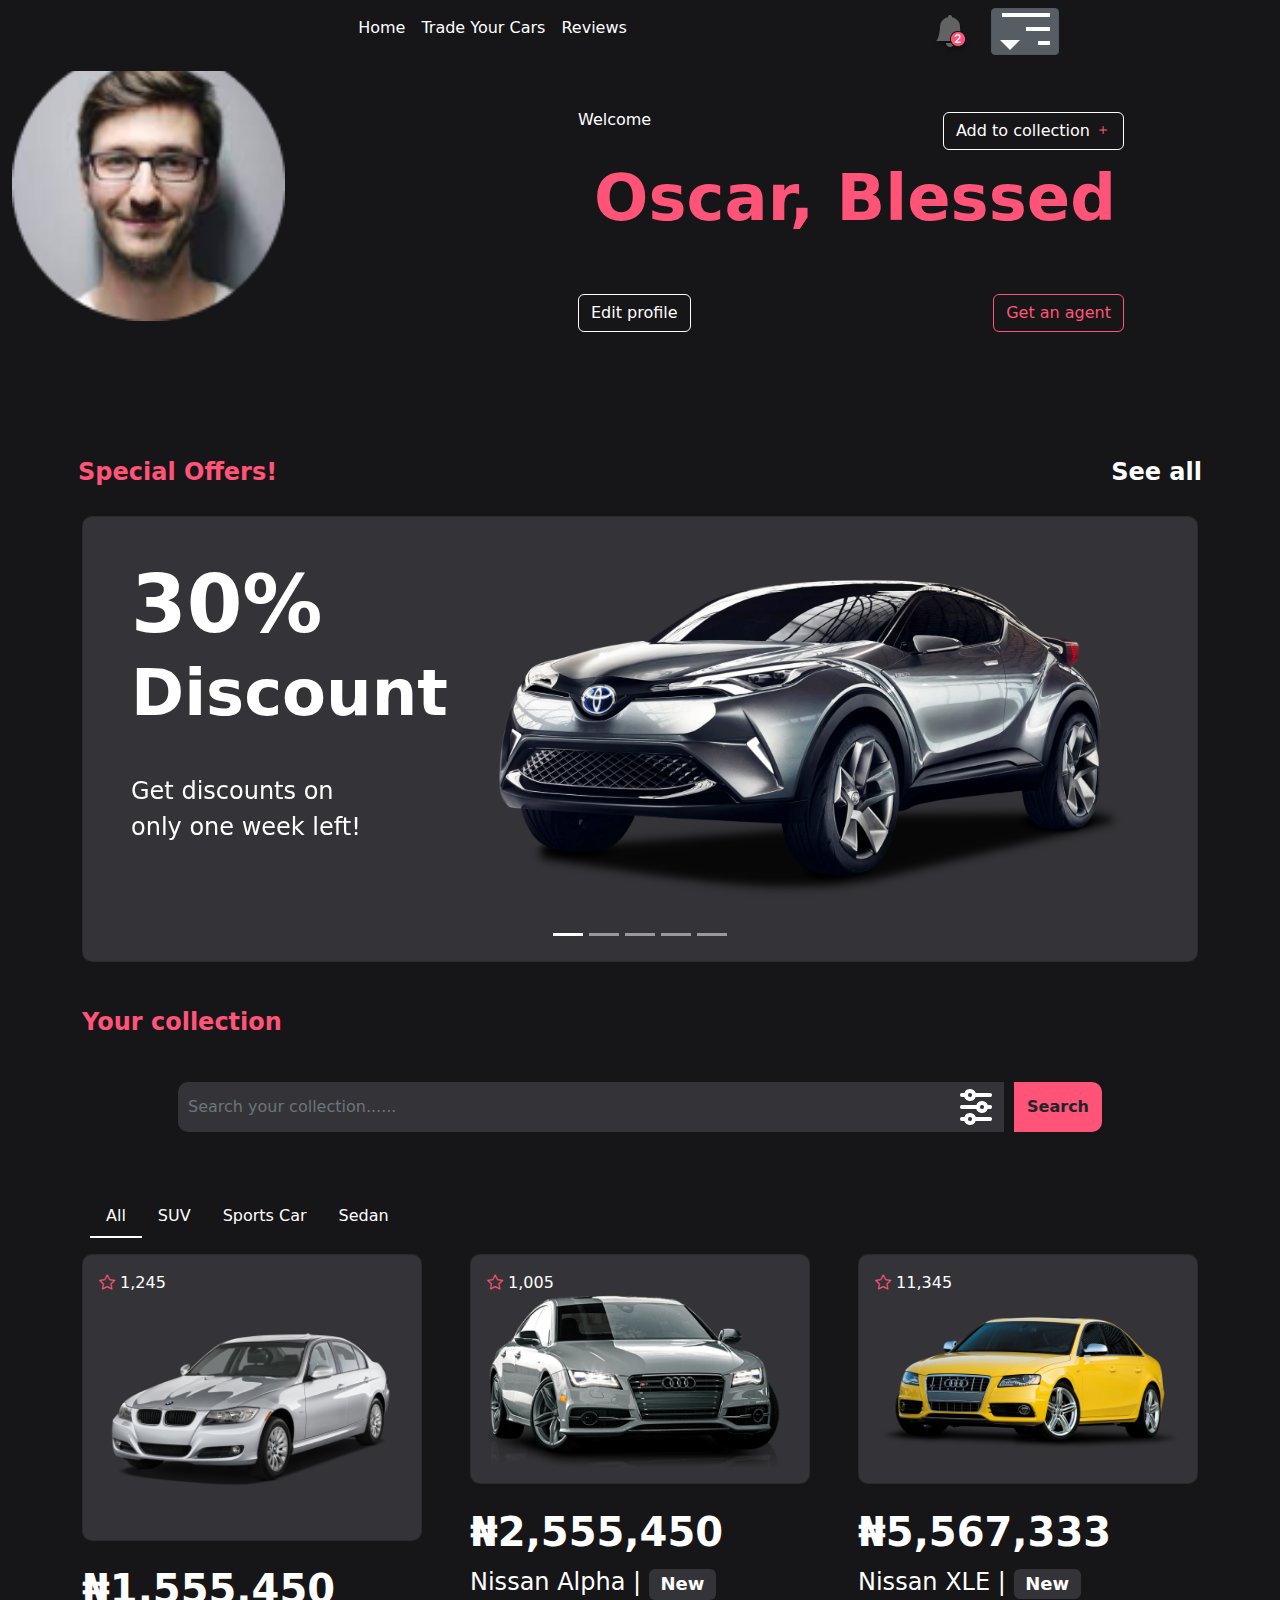
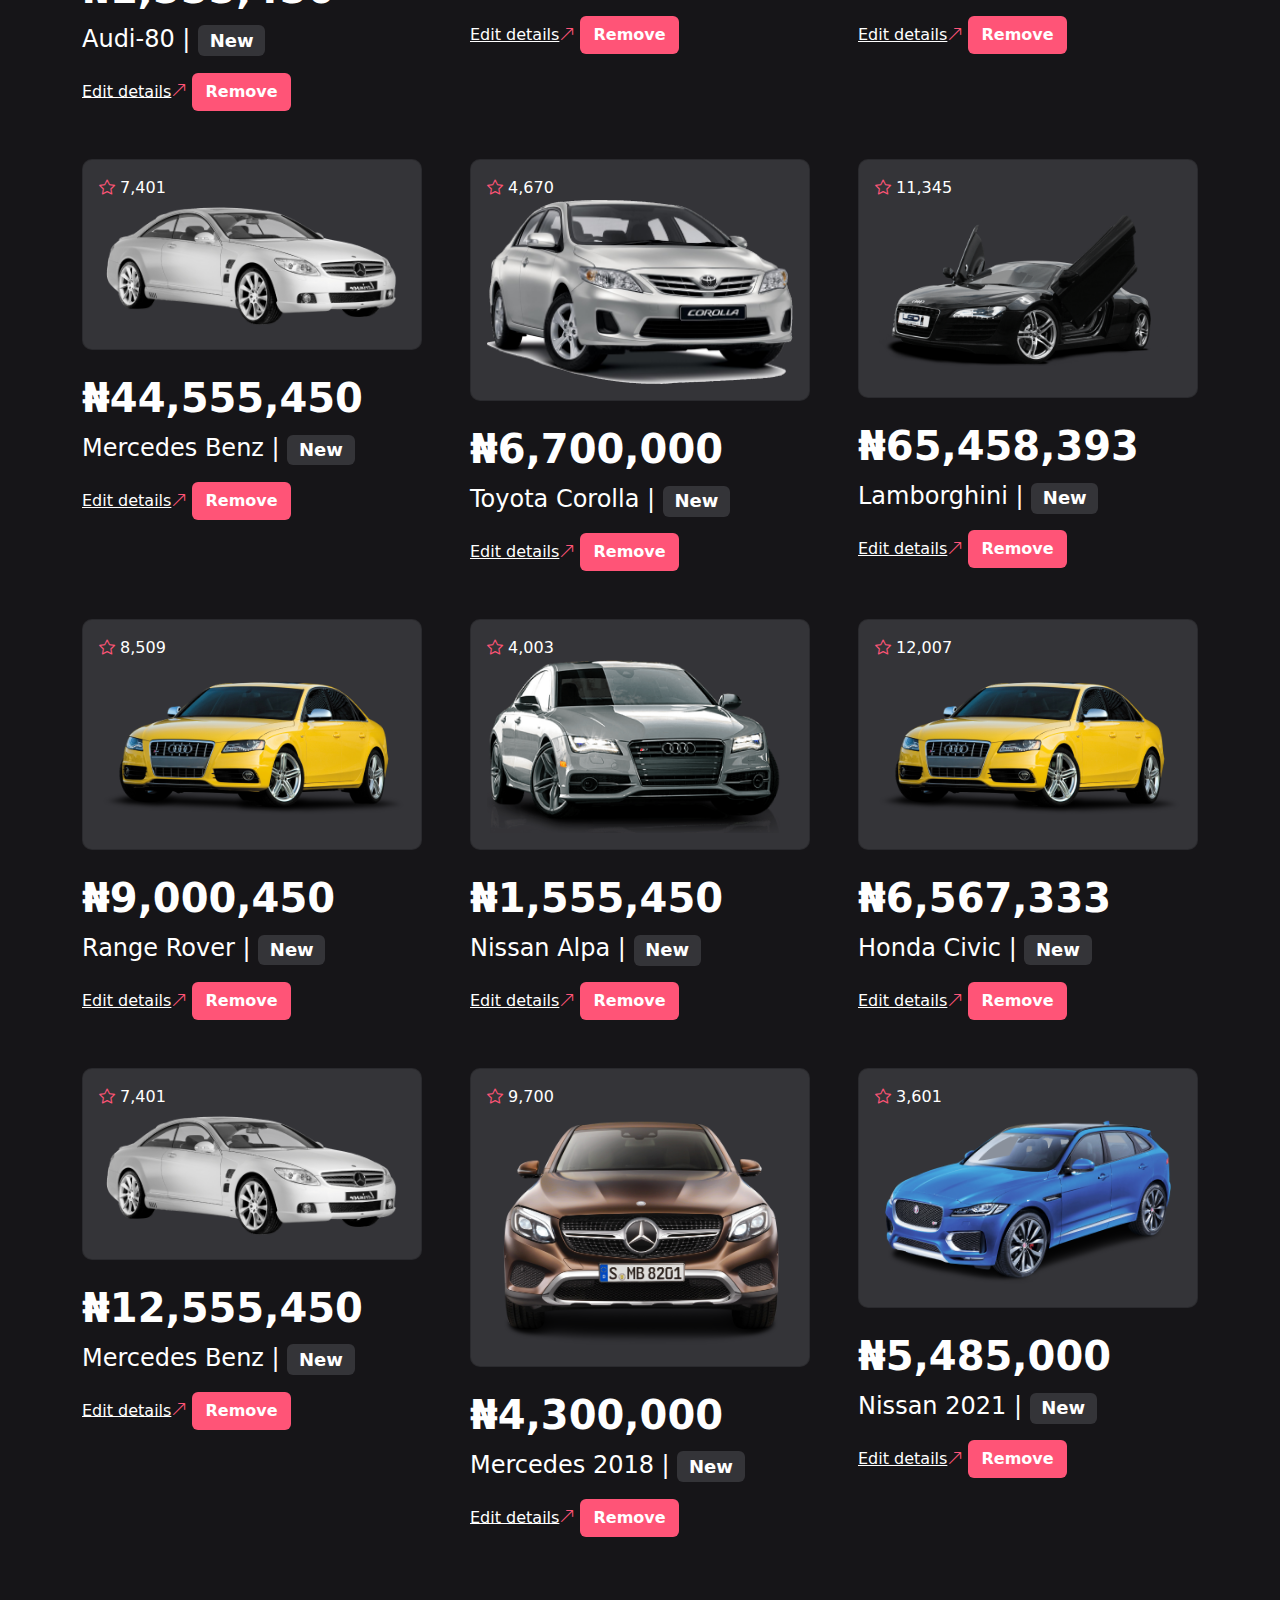
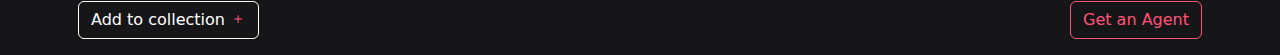
<file: assets/templates/seller-profile.html>
<!DOCTYPE html>
<html lang="en">

<head>
    <meta charset="UTF-8">
    <meta http-equiv="X-UA-Compatible" content="IE=edge">
    <meta name="viewport" content="width=device-width, initial-scale=1.0">
    <link href="../dist/css/bootstrap.min.css" rel="stylesheet" />
    <script src="../dist/js/bootstrap.bundle.min.js"></script>
    <link rel="icon" href="../static/images/logo.png">
    <link rel="stylesheet" href="https://cdn.jsdelivr.net/npm/bootstrap-icons@1.10.2/font/bootstrap-icons.css">
    <link rel="stylesheet" href="../style.css">
    <title>Transit Connect | Seller Profile</title>
</head>

<body>

    <div class="header mb-5">
        <nav class="navbar navbar-expand-lg navbar-dark fixed-top" aria-label="Offcanvas navbar large">
            <div class="container">
                <button class="navbar-toggler" type="button" data-bs-toggle="offcanvas"
                    data-bs-target="#offcanvasNavbar2" aria-controls="offcanvasNavbar2">
                    <span class="navbar-toggler-icon"></span>
                </button>
                <div class="offcanvas offcanvas-end" tabindex="-1" id="offcanvasNavbar2"
                    aria-labelledby="offcanvasNavbar2Label">
                    <div class="offcanvas-header">
                        <h5 class="offcanvas-title" id="offcanvasNavbar2Label">Transit Connect</h5>
                        <button type="button" class="btn-close btn-close-white" data-bs-dismiss="offcanvas"
                            aria-label="Close"></button>
                    </div>
                    <div class="offcanvas-body">
                        <ul class="navbar-nav justify-content-md-center flex-grow-1 pe-3">
                            <li class="nav-item">
                                <a class="nav-link" href="#">Home</a>
                            </li>
                            <li class="nav-item">
                                <a class="nav-link" href="#">Trade Your Cars</a>
                            </li>
                            <li class="nav-item">
                                <a class="nav-link" href="#">Reviews</a>
                            </li>
                        </ul>
                        <div class="col-md-3 d-flex mt-3 mt-lg-0 text-end">
                            <button type="button" class="btn me-2"><img src="../static/images/notification.png"
                                    alt=""></button>
                            <div class="dropdown">
                                <button class="btn btn-secondary btn-sm show" type="button" data-bs-toggle="dropdown"
                                    aria-expanded="true">
                                    <img class="drop" src="../static/images/Group 30.png" alt="">
                                </button>
                                <ul class="dropdown-menu" data-popper-placement="bottom-start"
                                    style="position: absolute; inset: 0px auto auto 0px; margin: 0px; transform: translate3d(0px, 33px, 0px);">
                                    <li><a class="dropdown-item" href="#">Find agent</a></li>
                                    <li><a class="dropdown-item" href="#">Track deliveries</a></li>
                                    <li><a class="dropdown-item" href="#">Create promo</a></li>
                                    <li><a class="dropdown-item" href="#">View orders</a></li>
                                    <li><a class="dropdown-item" href="#">View profile progress</a></li>
                                    <li><a class="dropdown-item" href="#">Settings</a></li>
                                </ul>
                            </div>
                        </div>
                    </div>
                </div>
            </div>
        </nav>
    </div>

    <div class="text-center container m-0">
        <div class="row">
            <div class="col-sm-6"><img src="../static/images/Mask group.png" class="w-50 d-block" alt=""></div>
            <div class="col-sm-6">

                <div class="row mt-5">
                    <div class="col-sm-6 d-flex justify-content-start py-3 px-2">
                        <p class="lh-1">Welcome</p>
                    </div>
                    <div class="col-sm-6 d-flex justify-content-end py-3 px-2">
                        <button type="button" class="btn white-outline me-2">Add to collection <i
                                class="bi bi-plus pink"></i></button>

                    </div>
                </div>

                <h1 class="display-3 fw-bold lh-1 pink">Oscar, Blessed</h1>

                <div class="row mt-5">
                    <div class="col-sm-6 d-flex justify-content-start py-3 px-2">
                        <button type="button" class="btn white-outline me-2">Edit profile</button>
                    </div>
                    <div class="col-sm-6 d-flex justify-content-end py-3 px-2">
                        <button type="button" class="btn pink-outline me-2">Get an agent</button>

                    </div>
                </div>

            </div>
        </div>
    </div>

    <div class="container">

        <div class="row mt-5">
            <div class="col-sm-6 d-flex justify-content-start py-3 px-2">
                <h4 class="fw-bold lh-1 mb-3 pink mt-5">Special Offers!</h4>
            </div>
            <div class="col-sm-6 d-flex justify-content-end py-3 px-2">
                <h4 class="fw-bold lh-1 mb-3 mt-5">See all</h4>

            </div>
        </div>

        <div id="carouselExampleIndicators" class="carousel slide" data-bs-ride="true">
            <div class="carousel-indicators">
                <button type="button" data-bs-target="#carouselExampleIndicators" data-bs-slide-to="0" class="active"
                    aria-current="true" aria-label="Slide 1"></button>
                <button type="button" data-bs-target="#carouselExampleIndicators" data-bs-slide-to="1"
                    aria-label="Slide 2"></button>
                <button type="button" data-bs-target="#carouselExampleIndicators" data-bs-slide-to="2"
                    aria-label="Slide 3"></button>
                <button type="button" data-bs-target="#carouselExampleIndicators" data-bs-slide-to="3"
                    aria-label="Slide 4"></button>
                <button type="button" data-bs-target="#carouselExampleIndicators" data-bs-slide-to="4"
                    aria-label="Slide 5"></button>
            </div>
            <div class="carousel-inner">
                <div class="carousel-item active">
                    <div class="card card-body card-container p-5">
                        <div class="row">
                            <div class="col-sm-4">
                                <h1 class="display-1 fw-bold lh-1 mb-3">30%</h1>
                                <h1 class="display-3 fw-bold lh-1 mb-3">Discount</h1>
                                <p class="col-lg-10 fs-4 mt-5">Get discounts on<br> only one week left!</p>
                            </div>
                            <div class="col-sm-8"> <img src="../static/images/image 1.png" class="d-block w-100"
                                    alt="..."></div>
                        </div>
                    </div>
                </div>
                <div class="carousel-item">
                    <div class="card card-body card-container p-5">
                        <div class="row">
                            <div class="col-sm-4">
                                <h1 class="display-1 fw-bold lh-1 mb-3">30%</h1>
                                <h1 class="display-3 fw-bold lh-1 mb-3">Discount</h1>
                                <p class="col-lg-10 fs-4 mt-5">Get discounts on<br> only one week left!</p>
                            </div>
                            <div class="col-sm-8"> <img src="../static/images/image 1.png" class="d-block w-100"
                                    alt="..."></div>
                        </div>
                    </div>
                </div>
                <div class="carousel-item">
                    <div class="card card-body card-container p-5">
                        <div class="row">
                            <div class="col-sm-4">
                                <h1 class="display-1 fw-bold lh-1 mb-3">30%</h1>
                                <h1 class="display-3 fw-bold lh-1 mb-3">Discount</h1>
                                <p class="col-lg-10 fs-4 mt-5">Get discounts on<br> only one week left!</p>
                            </div>
                            <div class="col-sm-8"> <img src="../static/images/image 1.png" class="d-block w-100"
                                    alt="..."></div>
                        </div>
                    </div>
                </div>
                <div class="carousel-item">
                    <div class="card card-body card-container p-5">
                        <div class="row">
                            <div class="col-sm-4">
                                <h1 class="display-1 fw-bold lh-1 mb-3">30%</h1>
                                <h1 class="display-3 fw-bold lh-1 mb-3">Discount</h1>
                                <p class="col-lg-10 fs-4 mt-5">Get discounts on<br> only one week left!</p>
                            </div>
                            <div class="col-sm-8"> <img src="../static/images/image 1.png" class="d-block w-100"
                                    alt="..."></div>
                        </div>
                    </div>
                </div>
                <div class="carousel-item">
                    <div class="card card-body card-container p-5">
                        <div class="row">
                            <div class="col-sm-4">
                                <h1 class="display-1 fw-bold lh-1 mb-3">30%</h1>
                                <h1 class="display-3 fw-bold lh-1 mb-3">Discount</h1>
                                <p class="col-lg-10 fs-4 mt-5">Get discounts on<br> only one week left!</p>
                            </div>
                            <div class="col-sm-8"> <img src="../static/images/image 1.png" class="d-block w-100"
                                    alt="..."></div>
                        </div>
                    </div>
                </div>
            </div>
        </div>

        <h4 class="fw-bold lh-1 mb-3 pink mt-5">Your collection</h4>

        <form class="d-flex m-5 px-5" role="search">
            <!-- <input class="form-control me-2" type="search" placeholder="Search your collection......" aria-label="Search"> -->
            <!-- <span style="background-color: #343438;margin-left: -10px;" ><img class="d-block" src="../static/images/Vector.png" alt=""></span>-->
            <!-- <button class="btn fw-bold" type="submit">Search</button> -->

            <input type="search" class="form-control me-2" placeholder="Search your collection......" aria-label="Search">
            <span class="input-group-text"
                style="background-color: #343438;margin-left: -20px; border:none; border-radius:0px"><img
                    class="d-block" src="../static/images/Vector.png" alt=""></span>
            <button class="btn fw-bold" type="submit">Search</button>
        </form>

        <header class="d-flex justify-content-start py-3 px-2">
            <ul class="nav">
                <li class="nav-item"><a href="#" class="nav-link ac">All</a></li>
                <li class="nav-item"><a href="#" class="nav-link">SUV</a></li>
                <li class="nav-item"><a href="#" class="nav-link">Sports Car</a></li>
                <li class="nav-item"><a href="#" class="nav-link">Sedan</a></li>
                <!-- <li class="nav-item"><a href="#" class="nav-link">Hat</a></li> -->
            </ul>
        </header>

        <div class="row g-5">
            <div class="col-sm-4">

                <div class="card card-body card-container w-100">
                    <span><i class="bi bi-star pink"></i> 1,245</span>
                    <img class="w-100 d-block car-display" src="../static/images/1-2-car-png-picture 1.png" alt="">
                </div>

                <br>
                <h5 class="display-6 fw-bold">₦1,555,450</h5>
                <p class="fs-4">Audi-80 | <span class="badge">New</span></p>
                <a href="#">Edit details</a><i class="bi bi-arrow-up-right pink"></i> <a href="#" class="btn remove fw-bold">Remove</a>

            </div>

            <div class="col-sm-4">

                <div class="card card-body card-container w-100">
                    <span><i class="bi bi-star pink"></i> 1,005</span>
                    <img class="w-100 d-block car-display" src="../static/images/5-audi-png-car-image 1.png" alt="">
                </div>

                <br>
                <h5 class="display-6 fw-bold">₦2,555,450</h5>
                <p class="fs-4">Nissan Alpha | <span class="badge">New</span></p>
                <a href="#">Edit details</a><i class="bi bi-arrow-up-right pink"></i> <a href="#" class="btn remove fw-bold">Remove</a>

            </div>

            <div class="col-sm-4">

                <div class="card card-body card-container w-100">
                    <span><i class="bi bi-star pink"></i> 11,345</span>
                    <img class="w-100 d-block car-display" src="../static/images/9-2-car-high-quality-png 1.png" alt="">
                </div>

                <br>
                <h5 class="display-6 fw-bold">₦5,567,333</h5>
                <p class="fs-4">Nissan XLE | <span class="badge">New</span></p>
                <a href="#">Edit details</a><i class="bi bi-arrow-up-right pink"></i> <a href="#" class="btn remove fw-bold">Remove</a>

            </div>
            <div class="col-sm-4">

                <div class="card card-body card-container w-100">
                    <span><i class="bi bi-star pink"></i> 7,401</span>
                    <img class="w-100 d-block car-display" src="../static/images/5-2-car-png-pic 1.png" alt="">
                </div>

                <br>
                <h5 class="display-6 fw-bold">₦44,555,450</h5>
                <p class="fs-4">Mercedes Benz | <span class="badge">New</span></p>
                <a href="#">Edit details</a><i class="bi bi-arrow-up-right pink"></i> <a href="#" class="btn remove fw-bold">Remove</a>

            </div>

            <div class="col-sm-4">

                <div class="card card-body card-container w-100">
                    <span><i class="bi bi-star pink"></i> 4,670</span>
                    <img class="w-100 d-block car-display" src="../static/images/84665-car-2017-corolla-toyota-family-download-free-image 1.png" alt="">
                </div>

                <br>
                <h5 class="display-6 fw-bold">₦6,700,000</h5>
                <p class="fs-4">Toyota Corolla | <span class="badge">New</span></p>
                <a href="#">Edit details</a><i class="bi bi-arrow-up-right pink"></i> <a href="#" class="btn remove fw-bold">Remove</a>

            </div>

            <div class="col-sm-4">

                <div class="card card-body card-container w-100">
                    <span><i class="bi bi-star pink"></i> 11,345</span>
                    <img class="w-100 d-block car-display" src="../static/images/2-black-r8-audi-png-car-image 1.png" alt="">
                </div>

                <br>
                <h5 class="display-6 fw-bold">₦65,458,393</h5>
                <p class="fs-4">Lamborghini | <span class="badge">New</span></p>
                <a href="#">Edit details</a><i class="bi bi-arrow-up-right pink"></i> <a href="#" class="btn remove fw-bold">Remove</a>

            </div>

            <div class="col-sm-4">

                <div class="card card-body card-container w-100">
                    <span><i class="bi bi-star pink"></i> 8,509</span>
                    <img class="w-100 d-block car-display" src="../static/images/9-2-car-high-quality-png 1.png" alt="">
                </div>

                <br>
                <h5 class="display-6 fw-bold">₦9,000,450</h5>
                <p class="fs-4">Range Rover | <span class="badge">New</span></p>
                <a href="#">Edit details</a><i class="bi bi-arrow-up-right pink"></i> <a href="#" class="btn remove fw-bold">Remove</a>

            </div>

            <div class="col-sm-4">

                <div class="card card-body card-container w-100">
                    <span><i class="bi bi-star pink"></i> 4,003</span>
                    <img class="w-100 d-block car-display" src="../static/images/5-audi-png-car-image 1.png" alt="">
                </div>

                <br>
                <h5 class="display-6 fw-bold">₦1,555,450</h5>
                <p class="fs-4">Nissan Alpa | <span class="badge">New</span></p>
                <a href="#">Edit details</a><i class="bi bi-arrow-up-right pink"></i> <a href="#" class="btn remove fw-bold">Remove</a>

            </div>

            <div class="col-sm-4">

                <div class="card card-body card-container w-100">
                    <span><i class="bi bi-star pink"></i> 12,007</span>
                    <img class="w-100 d-block car-display" src="../static/images/9-2-car-high-quality-png 1.png" alt="">
                </div>

                <br>
                <h5 class="display-6 fw-bold">₦6,567,333</h5>
                <p class="fs-4">Honda Civic | <span class="badge">New</span></p>
                <a href="#">Edit details</a><i class="bi bi-arrow-up-right pink"></i> <a href="#" class="btn remove fw-bold">Remove</a>

            </div>
            <div class="col-sm-4">

                <div class="card card-body card-container w-100">
                    <span><i class="bi bi-star pink"></i> 7,401</span>
                    <img class="w-100 d-block car-display" src="../static/images/5-2-car-png-pic 1.png" alt="">
                </div>

                <br>
                <h5 class="display-6 fw-bold">₦12,555,450</h5>
                <p class="fs-4">Mercedes Benz | <span class="badge">New</span></p>
                <a href="#">Edit details</a><i class="bi bi-arrow-up-right pink"></i> <a href="#" class="btn remove fw-bold">Remove</a>

            </div>

            <div class="col-sm-4">

                <div class="card card-body card-container w-100">
                    <span><i class="bi bi-star pink"></i> 9,700</span>
                    <img class="w-100 d-block car-display" src="../static/images/car-9304 2-1.png" alt="">
                </div>

                <br>
                <h5 class="display-6 fw-bold">₦4,300,000</h5>
                <p class="fs-4">Mercedes 2018 | <span class="badge">New</span></p>
                <a href="#">Edit details</a><i class="bi bi-arrow-up-right pink"></i> <a href="#" class="btn remove fw-bold">Remove</a>

            </div>

            <div class="col-sm-4">

                <div class="card card-body card-container w-100">
                    <span><i class="bi bi-star pink"></i> 3,601</span>
                    <img class="w-100 d-block car-display" src="../static/images/car-9312 1.png" alt="">
                </div>

                <br>
                <h5 class="display-6 fw-bold">₦5,485,000</h5>
                <p class="fs-4">Nissan 2021 | <span class="badge">New</span></p>
                <a href="#">Edit details</a><i class="bi bi-arrow-up-right pink"></i> <a href="#" class="btn remove fw-bold">Remove</a>

            </div>
        </div>

        <div class="row mt-5">
            <div class="col-sm-6 d-flex justify-content-start py-3 px-2">
                <a href="#" class="btn white-outline">Add to collection <i class="bi bi-plus pink fw-bold"></i></a>
            </div>
            <div class="col-sm-6 d-flex justify-content-end py-3 px-2">
                <a href="#" class="btn pink-outline">Get an Agent</a>
            </div>
        </div>

    </div>

</body>

</html>
</file>
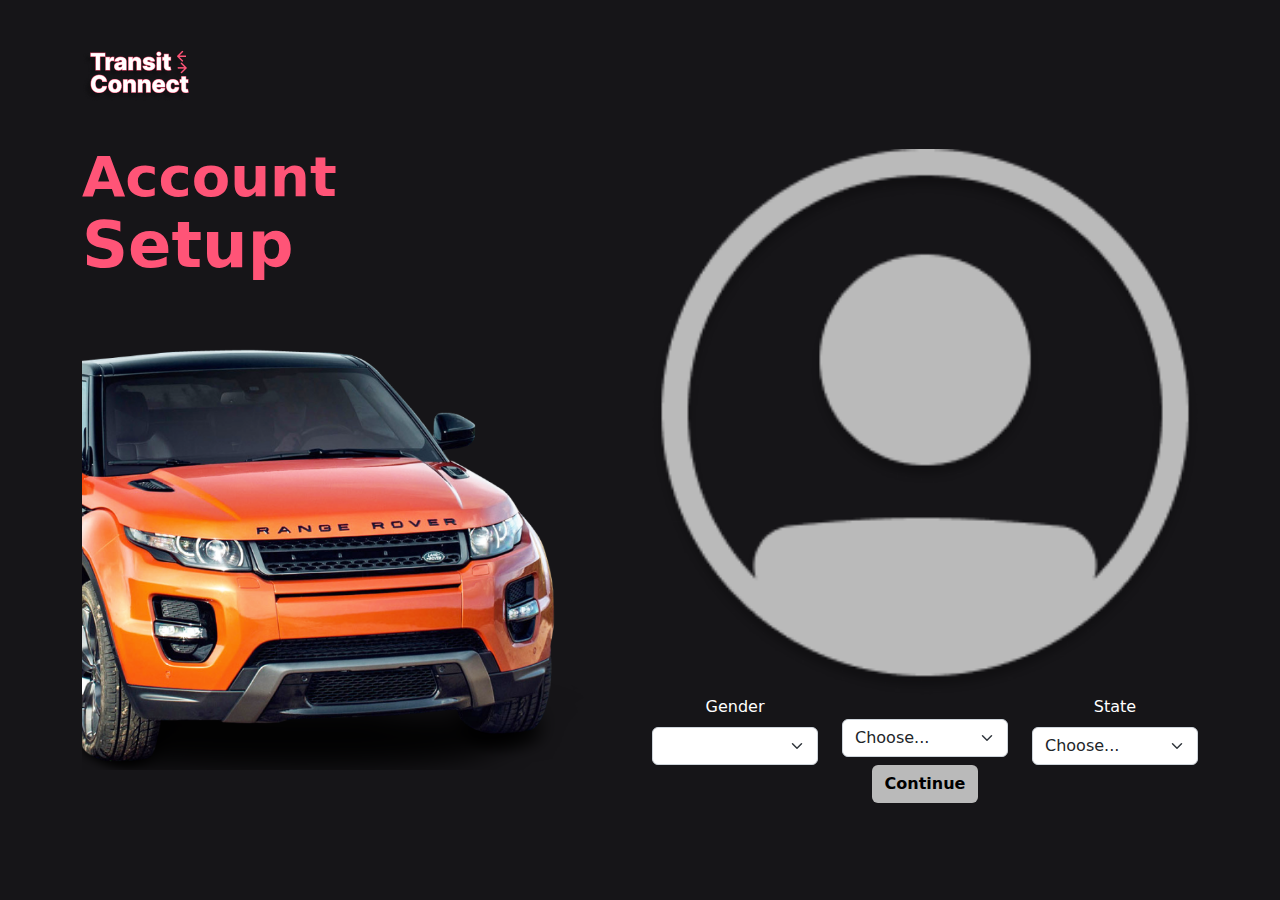
<file: assets/templates/sign-up-agent-11.html>
<!DOCTYPE html>
<html lang="en">

<head>
    <meta charset="UTF-8">
    <meta http-equiv="X-UA-Compatible" content="IE=edge">
    <meta name="viewport" content="width=device-width, initial-scale=1.0">
    <link href="../dist/css/bootstrap.min.css" rel="stylesheet" />
    <script src="../dist/js/bootstrap.bundle.min.js"></script>
    <link rel="icon" href="../static/images/logo.png">
    <link rel="stylesheet" href="https://cdn.jsdelivr.net/npm/bootstrap-icons@1.10.2/font/bootstrap-icons.css">
    <link rel="stylesheet" href="../style.css">
    <title>Transit Connect | Sign up agent 9</title>
</head>

<body>

    <div class="container mt-5">

        <img src="../static/images/logo.png" alt="" class="d-block mb-5">

        <div class="row">

            <div class="col-sm-6">
                <h4 class="display-4 fw-bold lh-1 pink">Account</h1>
                    <h3 class="display-3 fw-bold lh-1 pink">Setup</h1>

                        <img src="../static/images/car-9290 2.png" class="d-block w-100" alt="">
            </div>

            <div class="col-sm-6 text-center">

                <img src="../static/images/Group.png" alt="" class="d-block w-100">

                <div class="row">


                    <div class="col-sm">
                        <label class="form-label">Gender</label>
                        <select class="form-select" id="" required="">
                            <option selected="" disabled="" value=""></option>
                            <option>Male</option>
                            <option>Female</option>
                            <option>Other</option>
                        </select>
                    </div>
                    <div class="col-sm">
                        <label class="form-label"></label>
                        <select class="form-select" id="" required="">
                            <option selected="" disabled="" value="">Choose...</option>
                            <option>United States of America</option>
                            <option>United Kingdom</option>
                            <option>Niger</option>
                            <option>Nigeria</option>
                        </select>
                    </div>
                    <div class="col-sm">
                        <label class="form-label">State</label>
                        <select class="form-select" id="" required="">
                            <option selected="" disabled="" value="">Choose...</option>
                            <option>United States of America</option>
                            <option>United Kingdom</option>
                            <option>Niger</option>
                            <option>Nigeria</option>
                        </select>
                    </div>

                </div>

                <a href="#" class="btn n-b disable fw-bold">Continue</a>

            </div>

        </div>

    </div>

</body>

</html>
</file>
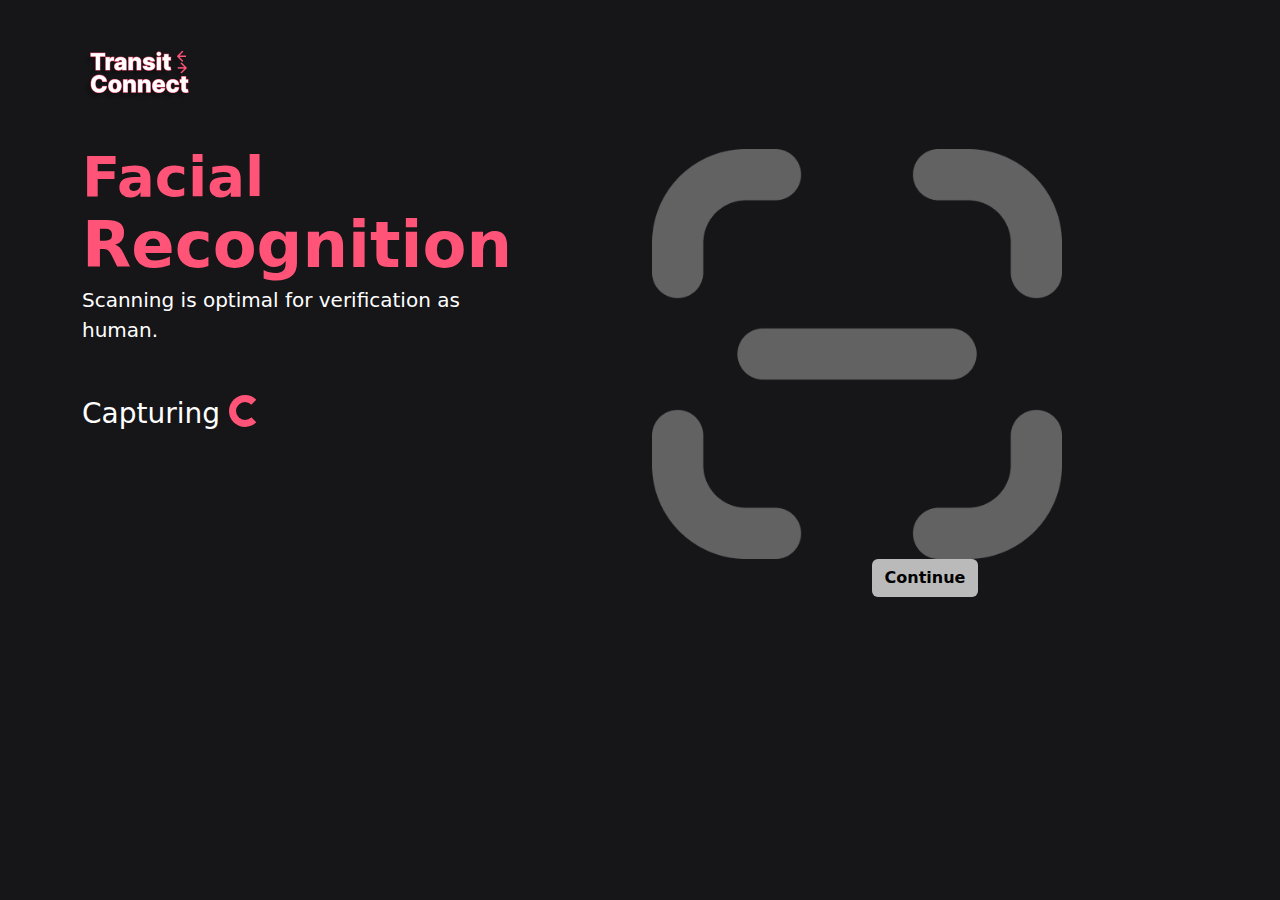
<file: assets/templates/sign-up-agent-9.html>
<!DOCTYPE html>
<html lang="en">
<head>
    <meta charset="UTF-8">
    <meta http-equiv="X-UA-Compatible" content="IE=edge">
    <meta name="viewport" content="width=device-width, initial-scale=1.0">
    <link href="../dist/css/bootstrap.min.css" rel="stylesheet" />
    <script src="../dist/js/bootstrap.bundle.min.js"></script>
    <link rel="icon" href="../static/images/logo.png">
    <link rel="stylesheet" href="https://cdn.jsdelivr.net/npm/bootstrap-icons@1.10.2/font/bootstrap-icons.css">
    <link rel="stylesheet" href="../style.css">
    <title>Transit Connect | Sign up agent 9</title>
</head>
<body>
    
    <div class="container mt-5">

        <img src="../static/images/logo.png" alt="" class="d-block mb-5">

        <div class="row">

            <div class="col-sm-6">
                <h4 class="display-4 fw-bold lh-1 pink">Facial</h1>
                <h3 class="display-3 fw-bold lh-1 pink">Recognition</h1>
    
                <p class="mb-5 fs-5">Scanning is optimal for verification as <br> human.</p>
                
                <p class="mt-5 fs-3">Capturing <span class="spinner-border pink" role="status">
                </span></p>

            </div>
            <div class="col-sm-6 text-center">
    
                <img src="../static/images/Vector (1).png" alt="" class="d-block w-75">

            <a href="#" class="btn n-b disable fw-bold">Continue</a>
    
            </div>
    
        </div>

    </div>

</body>
</html>
</file>
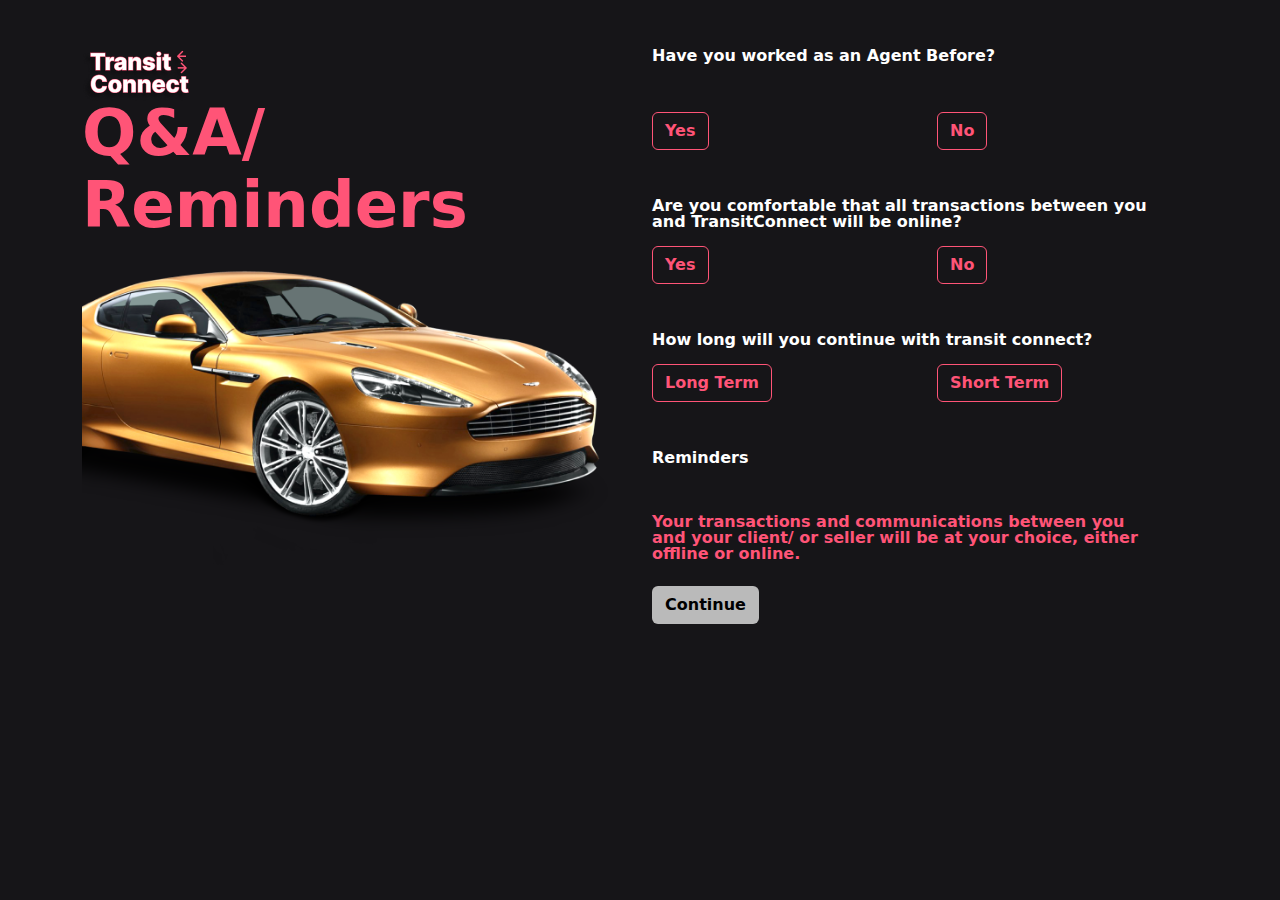
<file: assets/templates/sign-up-agent.html>
<!DOCTYPE html>
<html lang="en">
<head>
    <meta charset="UTF-8">
    <meta http-equiv="X-UA-Compatible" content="IE=edge">
    <meta name="viewport" content="width=device-width, initial-scale=1.0">
    <link href="../dist/css/bootstrap.min.css" rel="stylesheet" />
    <script src="../dist/js/bootstrap.bundle.min.js"></script>
    <link rel="icon" href="../static/images/logo.png">
    <link rel="stylesheet" href="https://cdn.jsdelivr.net/npm/bootstrap-icons@1.10.2/font/bootstrap-icons.css">
    <link rel="stylesheet" href="../style.css">
    <title>Transit Connect | Sign up agent</title>
</head>
<body>
    
    <div class="container mt-5">

        <div class="row">

            <div class="col-sm-6">
                <img src="../static/images/logo.png" alt="" class="d-block">
                <h1 class="display-3 fw-bold lh-1 pink">Q&A/</h1>
                <h1 class="display-3 fw-bold lh-1 pink">Reminders</h1>
    
                <img src="../static/images/car-9286 1.png" class="d-block w-100" alt="">
            </div>
            <div class="col-sm-6">
    
                <p class="lh-1 fw-bold mb-5" >Have you worked as an Agent Before?</p>
    
                <div class="row mb-5">
                    <div class="col-sm-6">
                        <a href="#" class="pink-outline-btn btn fw-bold">Yes</a>
                    </div>
                    <div class="col-sm-6">
                        <a href="#" class="pink-outline-btn btn fw-bold">No</a>
                    </div>
                </div>
                
                <p class="lh-1 fw-bold">Are you comfortable that all transactions between you <br>
                and TransitConnect will be online?</p>
    
                <div class="row mb-5">
                    <div class="col-sm-6">
                        <a href="#" class="pink-outline-btn btn fw-bold">Yes</a>
                    </div>
                    <div class="col-sm-6">
                        <a href="#" class="pink-outline-btn btn fw-bold">No</a>
                    </div>
                </div>
                
                <p class="lh-1 fw-bold">How long will you continue with transit connect?</p>
    
                <div class="row mb-5">
                    <div class="col-sm-6">
                        <a href="#" class="pink-outline-btn btn fw-bold">Long Term</a>
                    </div>
                    <div class="col-sm-6">
                        <a href="#" class="pink-outline-btn btn fw-bold">Short Term</a>
                    </div>
                </div>

                <p class="lh-1 fw-bold mb-5">Reminders</p>
                <p class="lh-1 fw-bold pink mb-4">Your transactions and communications between you <br>
                and your client/ or seller will be at your choice, either <br>
            offline or online.</p>

            <a href="#" class="btn n-b fw-bold">Continue</a>
    
            </div>
    
        </div>

    </div>

</body>
</html>
</file>
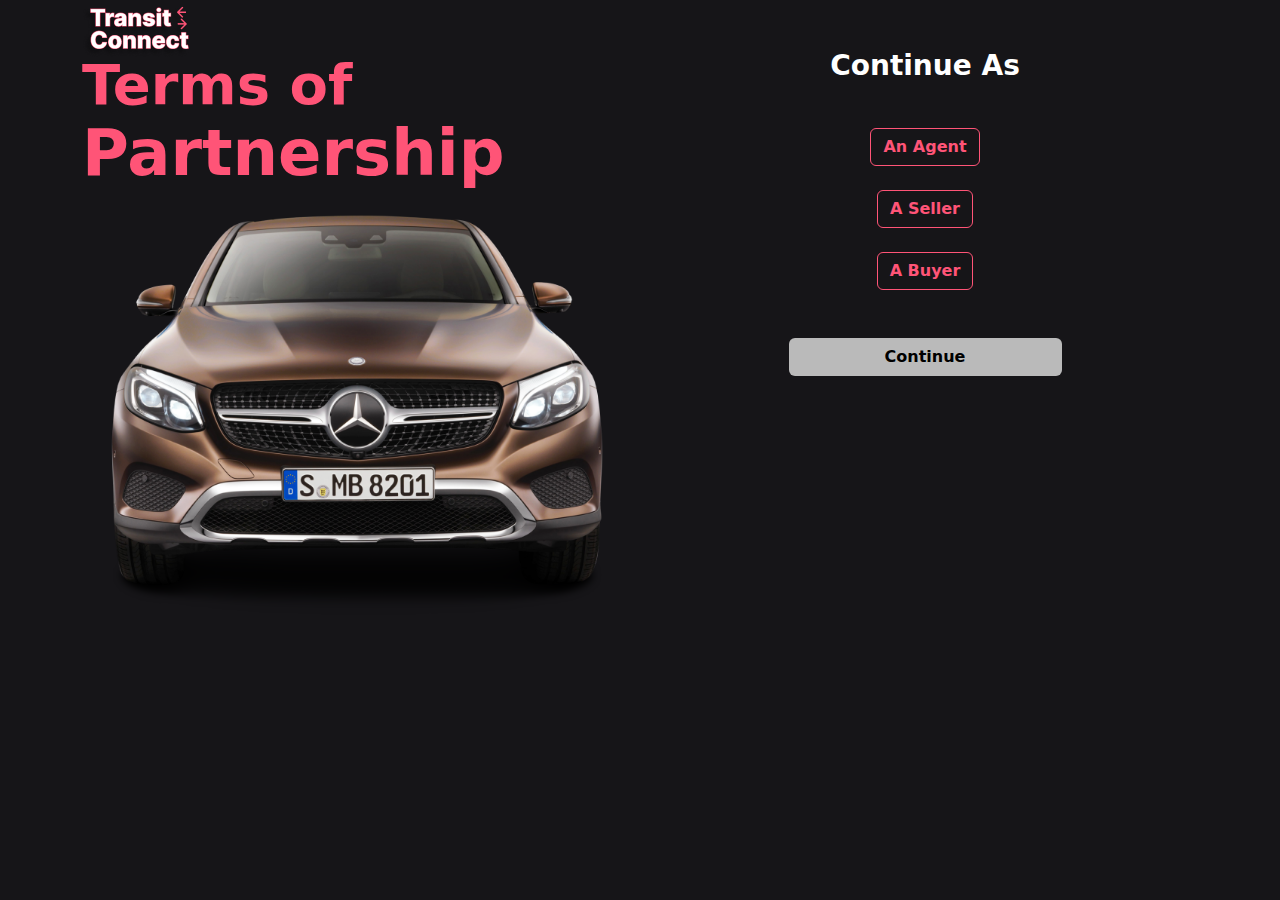
<file: assets/templates/sign-up-page-2.html>
<!DOCTYPE html>
<html lang="en">
<head>
    <meta charset="UTF-8">
    <meta http-equiv="X-UA-Compatible" content="IE=edge">
    <meta name="viewport" content="width=device-width, initial-scale=1.0">
    <link href="../dist/css/bootstrap.min.css" rel="stylesheet" />
    <script src="../dist/js/bootstrap.bundle.min.js"></script>
    <link rel="icon" href="../static/images/logo.png">
    <link rel="stylesheet" href="https://cdn.jsdelivr.net/npm/bootstrap-icons@1.10.2/font/bootstrap-icons.css">
    <link rel="stylesheet" href="../style.css">
    <title>Transit Connect | Sign up page 2</title>
</head>
<body>
    
    <div class="container mt-1">

        <div class="row">

            <div class="col-sm-6">
                <img src="../static/images/logo.png" alt="" class="d-block">
                <h4 class="display-4 fw-bold lh-1 pink">Terms of</h1>
                <h3 class="display-3 fw-bold lh-1 pink">Partnership</h1>
    
                <img src="../static/images/car-9304 2.png" class="d-block w-100" alt="">
            </div>
            <div class="col-sm-6 mt-5 text-center">
    
                <h5 class="fs-3 lh-1 fw-bold mb-5" >Continue As</h5>
    
                <div class="row mb-5 g-4">
                    <div class="col-sm1-2">
                        <a href="#" class="pink-outline-btn btn fw-bold text-decoration-none">An Agent</a>
                    </div>
                    <div class="col-sm-12">
                        <a href="#" class="pink-outline-btn btn fw-bold">A Seller</a>
                    </div>
                    <div class="col-sm-12">
                        <a href="#" class="pink-outline-btn btn fw-bold">A Buyer</a>
                    </div>
                </div>

            <a href="#" class="btn n-b w-50 fw-bold">Continue</a>
    
            </div>
    
        </div>

    </div>

</body>
</html>
</file>
<file: assets/style.css>
body{
    background-color: #161518;
    color: #fff;
}

.pink{
    color: #FF5477;
}

.white-outline{
    color: #fff;
    border: #FFf solid 1px;
}

.white-outline:hover{
    color: #FF5477;
    border: #FF5477 solid 1px;
}

.pink-outline{
    color: #FF5477;
    border: #FF5477 solid 1px;
}
.pink-outline:hover{
    color: #fff;
    border: #FFf solid 1px;
}

.pink-outline-btn{
    color: #FF5477;
    border: #FF5477 solid 1px;
}
.pink-outline-btn:hover{
    color: #000;
    background-color: #FF5477;
}

.offcanvas ,.navbar{
    background-color: #161518;
}

.nav-link{
    color: white;
}

.pix{
    width: 340px;
    height: 190px;
}

.hero{
  background: url("./static/images/futuristic\ car\ design\ 1.png") no-repeat right top;
  padding: 50px;
  height: 100%;
}

.bt-hero{
  background: url("./static/images/unsplash_A53o1drQS2k.png") no-repeat right top;
  padding: 50px;
  width: 100%;
}

input[type='search']{
    border: none;
    background-color: #343438;
    width: 100%;
    border-radius: 10px 0 0 10px;
    padding: 10px;
}

input[type='email'],input[type='password']{
    border: none;
    background-color: #343438;
    /* width: 100%; */
    /* border-radius: 10px 0 0 10px; */
    /* padding: 10px; */
}

button[type='submit']{
    background-color: #FF5477;
    /* width: 50%; */
    margin-left: 10px;
    border-radius: 0 10px 10px 0;
}

.badge{
    background-color: #343438;
}

.card-container{
    background-color: #343438;
    border-radius: 10px;
}

a{
    color: #fff;
}

.bi-arrow-left, .bi-arrow-right{
    color: #343438;
}

.logo-2{
    width: 50%;
}

.n-b{
    background-color: #bababa;
    color: #000;
}

footer{
    color: #bdbdbd;
    background-color: #343438;
}

footer .nav-link{
    color: #bdbdbd;
}

.ac{
    border-bottom: 2px solid #fff;
}

.remove{
    background-color: #FF5477;
    color: #Fff;
}

/* .car-display{
    height: 200px;
} */
</file>
